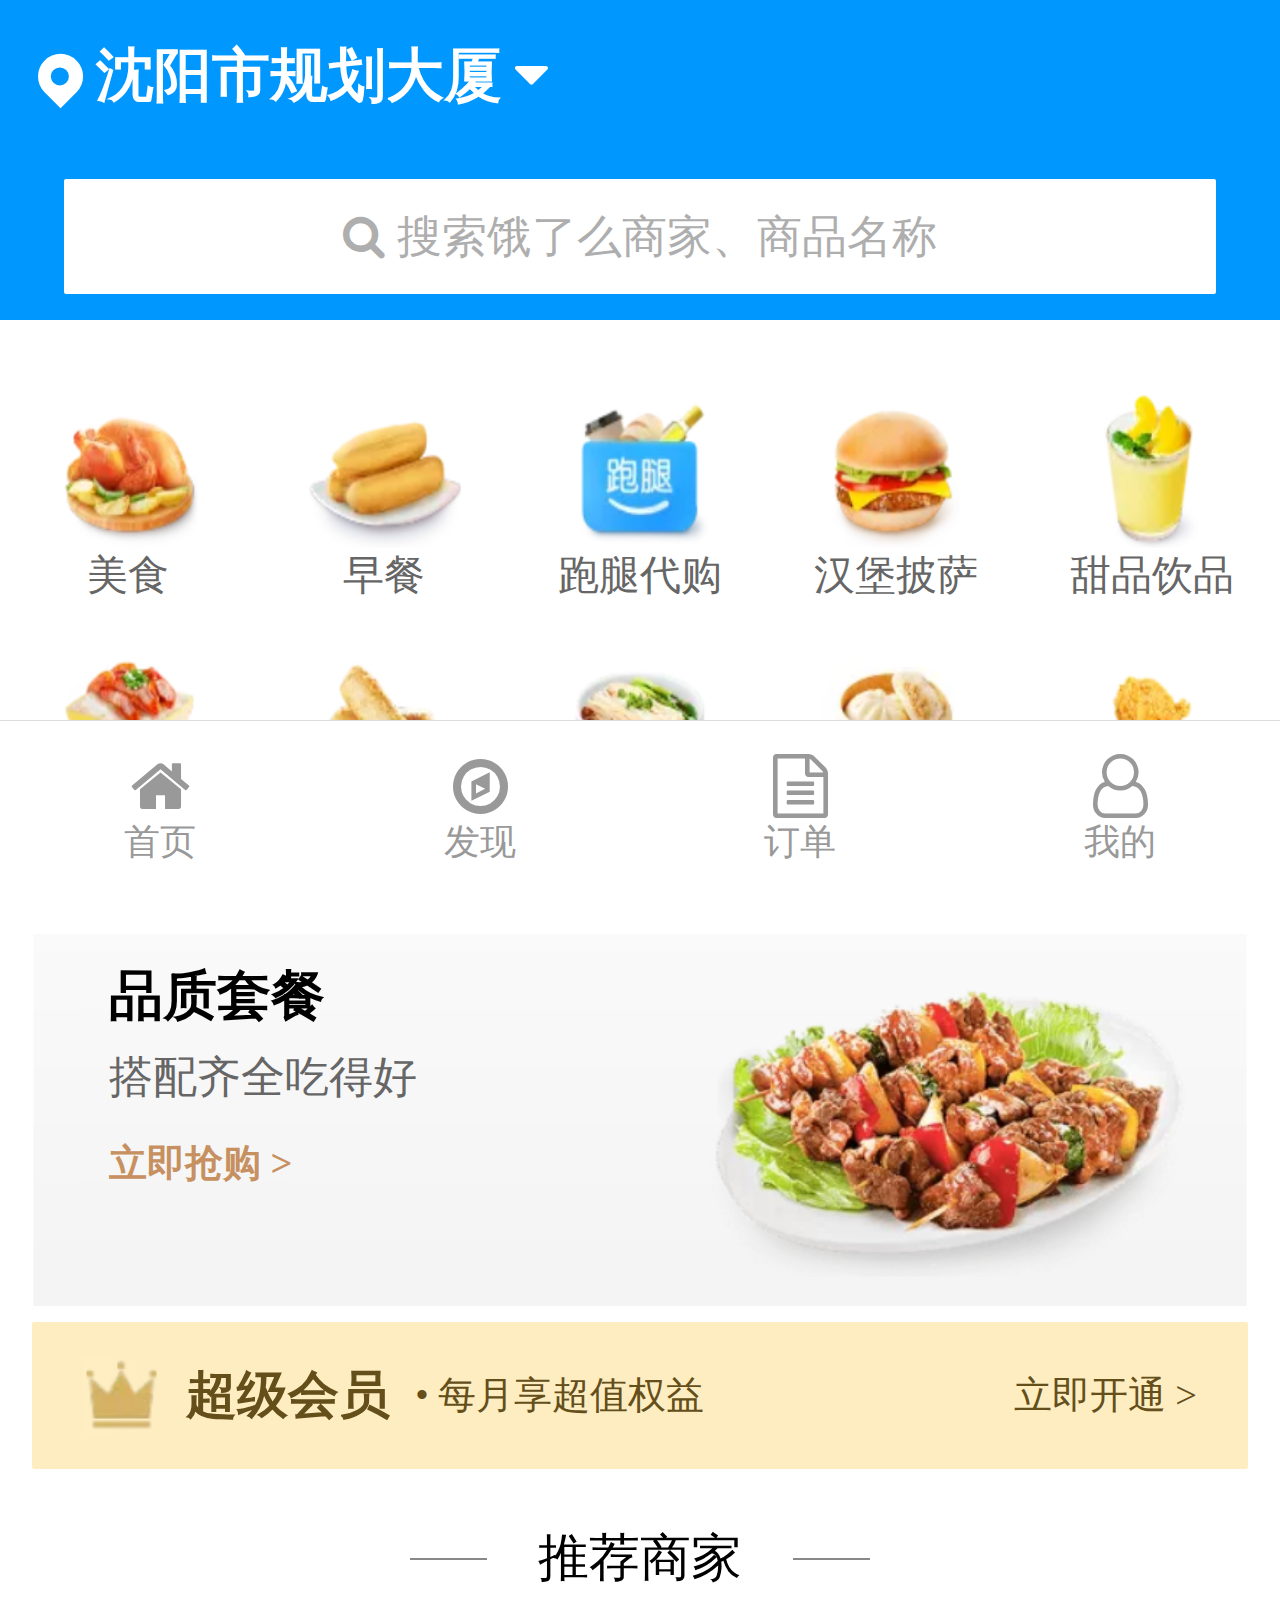
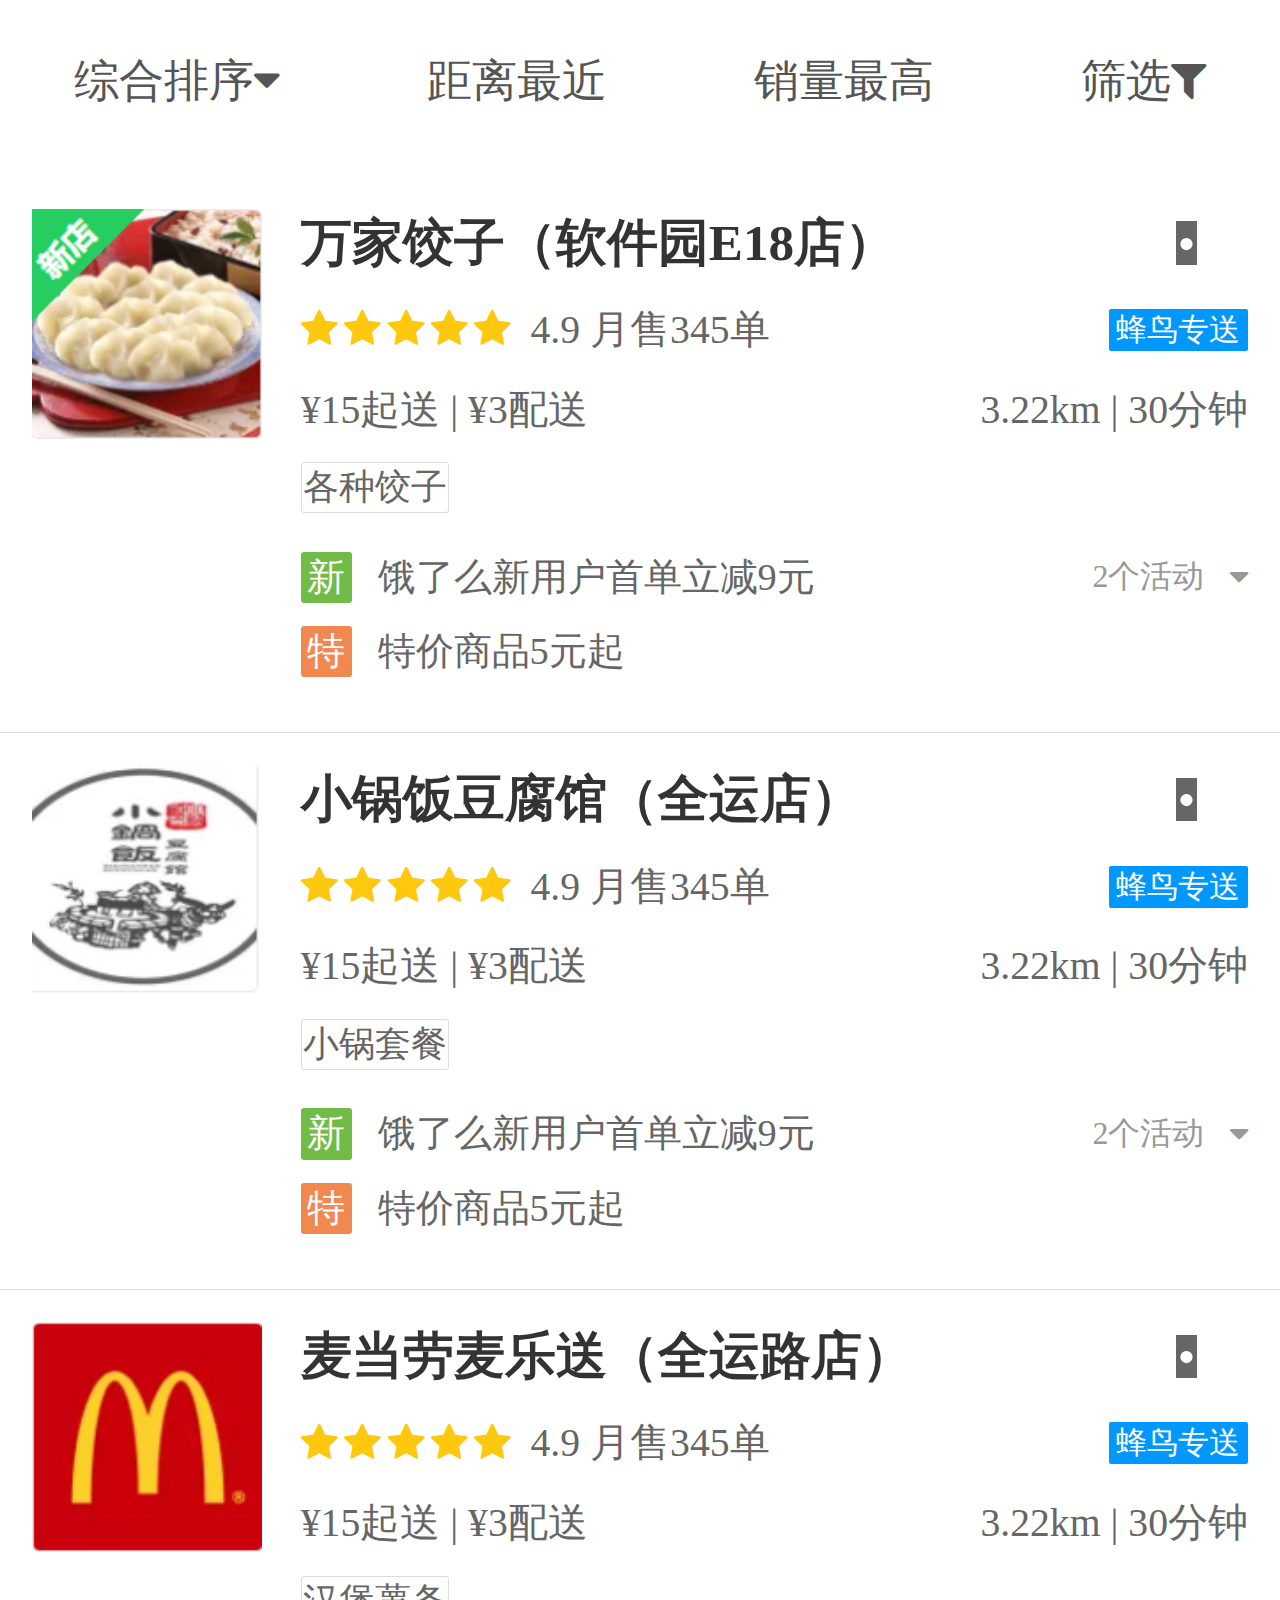
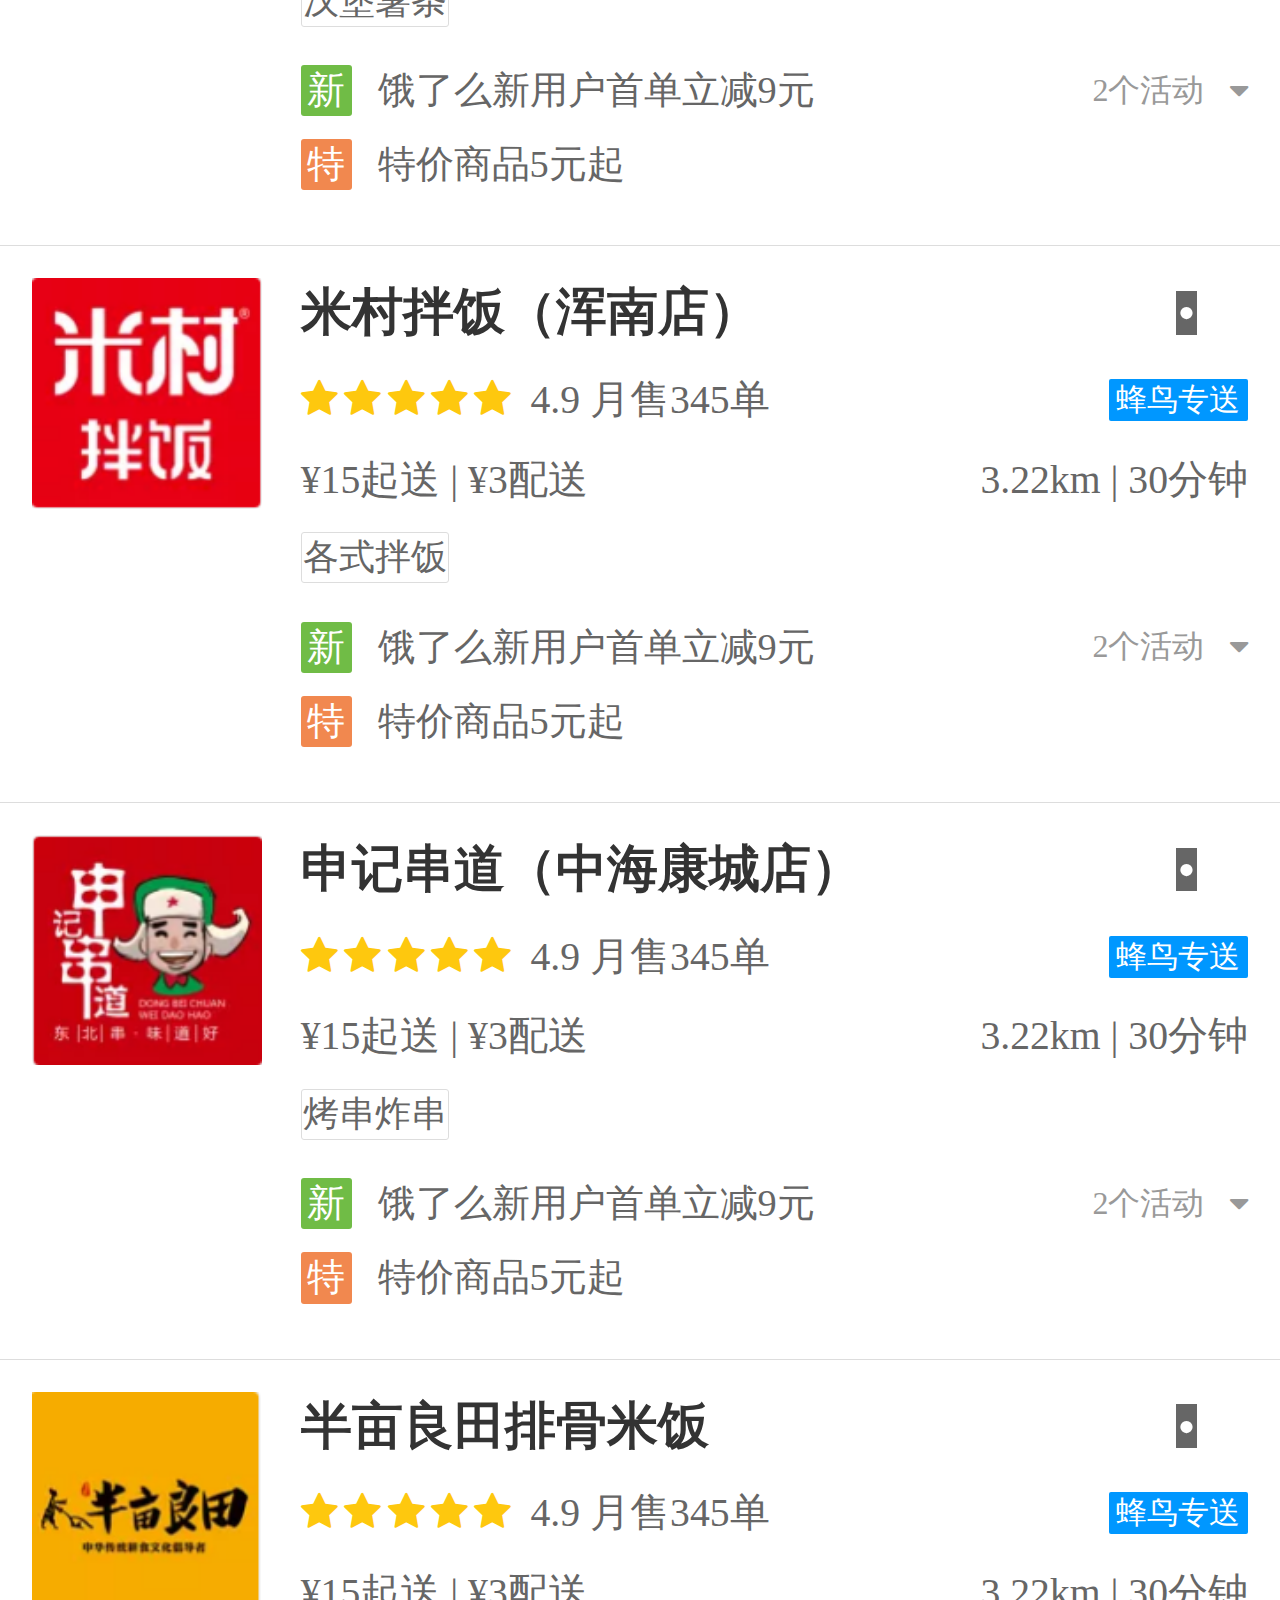
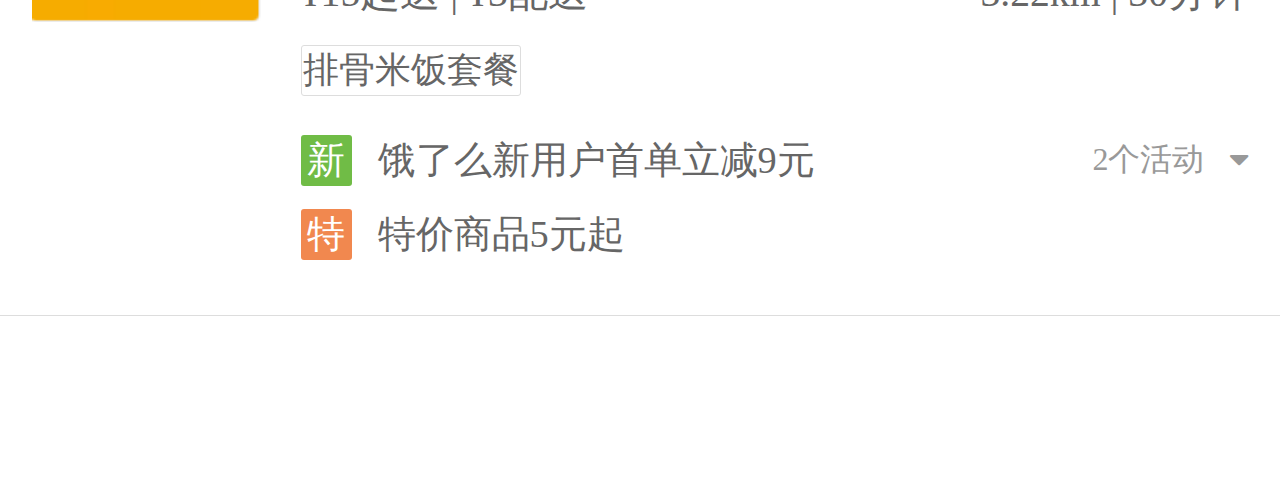
<file: source code/index.html>
<!DOCTYPE html>
<html>
	<head>
		<meta charset="utf-8" />
		<meta name="viewport" content="width=device-width,initial-scale=1">
		<link href="framework/font-awesome/css/font-awesome.min.css" rel="stylesheet">
		<link href="framework/reset.css" rel="stylesheet">
		<link href="framework/icon.css" rel="stylesheet">
		<link href="css/index.css" rel="stylesheet">
		<script src="js/index.js"></script>
		<title>饿了么 首页</title>
	</head>
	<body>
		<!-- 总容器 -->
		<div class="wrapper">

			<!-- header部分 -->
			<header>
				<div class="icon-location-box">
					<div class="icon-location"></div>
				</div>
				<div class="location-text">沈阳市规划大厦<i class="fa fa-caret-down"></i></div>
			</header>

			<!-- search部分 -->
			<div class="search">
				<div class="search-fixed-top" id="fixedBox">
					<div class="search-box">
						<i class="fa fa-search"></i>搜索饿了么商家、商品名称
					</div>
				</div>
			</div>

			<!-- 点餐分类部分 -->
			<ul class="foodtype">
				<li onclick="location.href='businessList.html'">
					<img src="img/dcfl01.png">
					<p>美食</p>
				</li>
				<li onclick="location.href='businessList.html'">
					<img src="img/dcfl02.png">
					<p>早餐</p>
				</li>
				<li onclick="location.href='businessList.html'">
					<img src="img/dcfl03.png">
					<p>跑腿代购</p>
				</li>
				<li onclick="location.href='businessList.html'">
					<img src="img/dcfl04.png">
					<p>汉堡披萨</p>
				</li>
				<li onclick="location.href='businessList.html'">
					<img src="img/dcfl05.png">
					<p>甜品饮品</p>
				</li>
				<li onclick="location.href='businessList.html'">
					<img src="img/dcfl06.png">
					<p>速食简餐</p>
				</li>
				<li onclick="location.href='businessList.html'">
					<img src="img/dcfl07.png">
					<p>地方小吃</p>
				</li>
				<li onclick="location.href='businessList.html'">
					<img src="img/dcfl08.png">
					<p>米粉面馆</p>
				</li>
				<li onclick="location.href='businessList.html'">
					<img src="img/dcfl09.png">
					<p>包子粥铺</p>
				</li>
				<li onclick="location.href='businessList.html'">
					<img src="img/dcfl10.png">
					<p>炸鸡炸串</p>
				</li>
			</ul>

			<!-- 横幅广告部分 -->
			<div class="banner">
				<h3>品质套餐</h3>
				<p>搭配齐全吃得好</p>
				<a>立即抢购 &gt;</a>
			</div>

			<!-- 超级会员部分 -->
			<div class="supermember">
				<div class="left">
					<img src="img/super_member.png">
					<h3>超级会员</h3>
					<p>&#8226; 每月享超值权益</p>
				</div>
				<div class="right">
					立即开通 &gt;
				</div>
			</div>

			<!-- 推荐商家部分 -->
			<div class="recommend">
				<div class="recommend-line"></div>
				<p>推荐商家</p>
				<div class="recommend-line"></div>
			</div>

			<!-- 推荐方式部分 -->
			<ul class="recommendtype">
				<li>综合排序<i class="fa fa-caret-down"></i></li>
				<li>距离最近</li>
				<li>销量最高</li>
				<li>筛选<i class="fa fa-filter"></i></li>
			</ul>

			<!-- 推荐商家列表部分 -->
			<ul class="business">
				<!-- 商家1：万家饺子 -->
				<li>
					<img src="img/sj01.png">
					<div class="business-info">
						<div class="business-info-h">
							<h3>万家饺子（软件园E18店）</h3>
							<div class="business-info-like">&#8226;</div>
						</div>
						<div class="business-info-star">
							<div class="business-info-star-left">
								<i class="fa fa-star"></i>
								<i class="fa fa-star"></i>
								<i class="fa fa-star"></i>
								<i class="fa fa-star"></i>
								<i class="fa fa-star"></i>
								<p>4.9 月售345单</p>
							</div>
							<div class="business-info-star-right">
								蜂鸟专送
							</div>
						</div>
						<div class="business-info-delivery">
							<p>&#165;15起送 | &#165;3配送</p>
							<p>3.22km | 30分钟</p>
						</div>
						<div class="business-info-explain">
							<div>各种饺子</div>
						</div>
						<div class="business-info-promotion">
							<div class="business-info-promotion-left">
								<div class="business-info-promotion-left-incon">新</div>
								<p>饿了么新用户首单立减9元</p>
							</div>
							<div class="business-info-promotion-right">
								<p>2个活动</p>
								<i class="fa fa-caret-down"></i>
							</div>
						</div>
						<div class="business-info-promotion">
							<div class="business-info-promotion-left">
								<div class="business-info-promotion-left-incon" style="background-color: #f1884f">特
								</div>
								<p>特价商品5元起</p>
							</div>
						</div>
					</div>
				</li>

				<!-- 商家2：小锅饭豆腐馆 -->
				<li>
					<img src="img/sj02.png">
					<div class="business-info">
						<div class="business-info-h">
							<h3>小锅饭豆腐馆（全运店）</h3>
							<div class="business-info-like">&#8226;</div>
						</div>
						<div class="business-info-star">
							<div class="business-info-star-left">
								<i class="fa fa-star"></i>
								<i class="fa fa-star"></i>
								<i class="fa fa-star"></i>
								<i class="fa fa-star"></i>
								<i class="fa fa-star"></i>
								<p>4.9 月售345单</p>
							</div>
							<div class="business-info-star-right">
								蜂鸟专送
							</div>
						</div>
						<div class="business-info-delivery">
							<p>&#165;15起送 | &#165;3配送</p>
							<p>3.22km | 30分钟</p>
						</div>
						<div class="business-info-explain">
							<div>小锅套餐</div>
						</div>
						<div class="business-info-promotion">
							<div class="business-info-promotion-left">
								<div class="business-info-promotion-left-incon">新</div>
								<p>饿了么新用户首单立减9元</p>
							</div>
							<div class="business-info-promotion-right">
								<p>2个活动</p>
								<i class="fa fa-caret-down"></i>
							</div>
						</div>
						<div class="business-info-promotion">
							<div class="business-info-promotion-left">
								<div class="business-info-promotion-left-incon" style="background-color: #f1884f">特
								</div>
								<p>特价商品5元起</p>
							</div>
						</div>
					</div>
				</li>

				<!-- 商家3：麦当劳麦乐送 -->
				<li>
					<img src="img/sj03.png">
					<div class="business-info">
						<div class="business-info-h">
							<h3>麦当劳麦乐送（全运路店）</h3>
							<div class="business-info-like">&#8226;</div>
						</div>
						<div class="business-info-star">
							<div class="business-info-star-left">
								<i class="fa fa-star"></i>
								<i class="fa fa-star"></i>
								<i class="fa fa-star"></i>
								<i class="fa fa-star"></i>
								<i class="fa fa-star"></i>
								<p>4.9 月售345单</p>
							</div>
							<div class="business-info-star-right">
								蜂鸟专送
							</div>
						</div>
						<div class="business-info-delivery">
							<p>&#165;15起送 | &#165;3配送</p>
							<p>3.22km | 30分钟</p>
						</div>
						<div class="business-info-explain">
							<div>汉堡薯条</div>
						</div>
						<div class="business-info-promotion">
							<div class="business-info-promotion-left">
								<div class="business-info-promotion-left-incon">新</div>
								<p>饿了么新用户首单立减9元</p>
							</div>
							<div class="business-info-promotion-right">
								<p>2个活动</p>
								<i class="fa fa-caret-down"></i>
							</div>
						</div>
						<div class="business-info-promotion">
							<div class="business-info-promotion-left">
								<div class="business-info-promotion-left-incon" style="background-color: #f1884f">特
								</div>
								<p>特价商品5元起</p>
							</div>
						</div>
					</div>
				</li>

				<!-- 商家4：米村拌饭 -->
				<li>
					<img src="img/sj04.png">
					<div class="business-info">
						<div class="business-info-h">
							<h3> 米村拌饭（浑南店）</h3>
							<div class="business-info-like">&#8226;</div>
						</div>
						<div class="business-info-star">
							<div class="business-info-star-left">
								<i class="fa fa-star"></i>
								<i class="fa fa-star"></i>
								<i class="fa fa-star"></i>
								<i class="fa fa-star"></i>
								<i class="fa fa-star"></i>
								<p>4.9 月售345单</p>
							</div>
							<div class="business-info-star-right">
								蜂鸟专送
							</div>
						</div>
						<div class="business-info-delivery">
							<p>&#165;15起送 | &#165;3配送</p>
							<p>3.22km | 30分钟</p>
						</div>
						<div class="business-info-explain">
							<div>各式拌饭</div>
						</div>
						<div class="business-info-promotion">
							<div class="business-info-promotion-left">
								<div class="business-info-promotion-left-incon">新</div>
								<p>饿了么新用户首单立减9元</p>
							</div>
							<div class="business-info-promotion-right">
								<p>2个活动</p>
								<i class="fa fa-caret-down"></i>
							</div>
						</div>
						<div class="business-info-promotion">
							<div class="business-info-promotion-left">
								<div class="business-info-promotion-left-incon" style="background-color: #f1884f">特
								</div>
								<p>特价商品5元起</p>
							</div>
						</div>
					</div>
				</li>

				<!-- 商家5：申记串道 -->
				<li>
					<img src="img/sj05.png">
					<div class="business-info">
						<div class="business-info-h">
							<h3>申记串道（中海康城店）</h3>
							<div class="business-info-like">&#8226;</div>
						</div>
						<div class="business-info-star">
							<div class="business-info-star-left">
								<i class="fa fa-star"></i>
								<i class="fa fa-star"></i>
								<i class="fa fa-star"></i>
								<i class="fa fa-star"></i>
								<i class="fa fa-star"></i>
								<p>4.9 月售345单</p>
							</div>
							<div class="business-info-star-right">
								蜂鸟专送
							</div>
						</div>
						<div class="business-info-delivery">
							<p>&#165;15起送 | &#165;3配送</p>
							<p>3.22km | 30分钟</p>
						</div>
						<div class="business-info-explain">
							<div>烤串炸串</div>
						</div>
						<div class="business-info-promotion">
							<div class="business-info-promotion-left">
								<div class="business-info-promotion-left-incon">新</div>
								<p>饿了么新用户首单立减9元</p>
							</div>
							<div class="business-info-promotion-right">
								<p>2个活动</p>
								<i class="fa fa-caret-down"></i>
							</div>
						</div>
						<div class="business-info-promotion">
							<div class="business-info-promotion-left">
								<div class="business-info-promotion-left-incon" style="background-color: #f1884f">特
								</div>
								<p>特价商品5元起</p>
							</div>
						</div>
					</div>
				</li>

				<!-- 商家6：半亩良田排骨米饭 -->
				<li>
					<img src="img/sj06.png">
					<div class="business-info">
						<div class="business-info-h">
							<h3>半亩良田排骨米饭</h3>
							<div class="business-info-like">&#8226;</div>
						</div>
						<div class="business-info-star">
							<div class="business-info-star-left">
								<i class="fa fa-star"></i>
								<i class="fa fa-star"></i>
								<i class="fa fa-star"></i>
								<i class="fa fa-star"></i>
								<i class="fa fa-star"></i>
								<p>4.9 月售345单</p>
							</div>
							<div class="business-info-star-right">
								蜂鸟专送
							</div>
						</div>
						<div class="business-info-delivery">
							<p>&#165;15起送 | &#165;3配送</p>
							<p>3.22km | 30分钟</p>
						</div>
						<div class="business-info-explain">
							<div>排骨米饭套餐</div>
						</div>
						<div class="business-info-promotion">
							<div class="business-info-promotion-left">
								<div class="business-info-promotion-left-incon">新</div>
								<p>饿了么新用户首单立减9元</p>
							</div>
							<div class="business-info-promotion-right">
								<p>2个活动</p>
								<i class="fa fa-caret-down"></i>
							</div>
						</div>
						<div class="business-info-promotion">
							<div class="business-info-promotion-left">
								<div class="business-info-promotion-left-incon" style="background-color: #f1884f">特
								</div>
								<p>特价商品5元起</p>
							</div>
						</div>
					</div>
				</li>
			</ul>

			<!-- 底部菜单部分 -->
			<ul class="footer">
				<li onclick="location.href='index.html'">
					<i class="fa fa-home"></i>
					<p>首页</p>
				</li>
				<li>
					<i class="fa fa-compass"></i>
					<p>发现</p>
				</li>
				<li onclick="location.href='orderList.html'">
					<i class="fa fa-file-text-o"></i>
					<p>订单</p>
				</li>
				<li>
					<i class="fa fa-user-o"></i>
					<p>我的</p>
				</li>
			</ul>
		</div>
	</body>
</html>
</file>
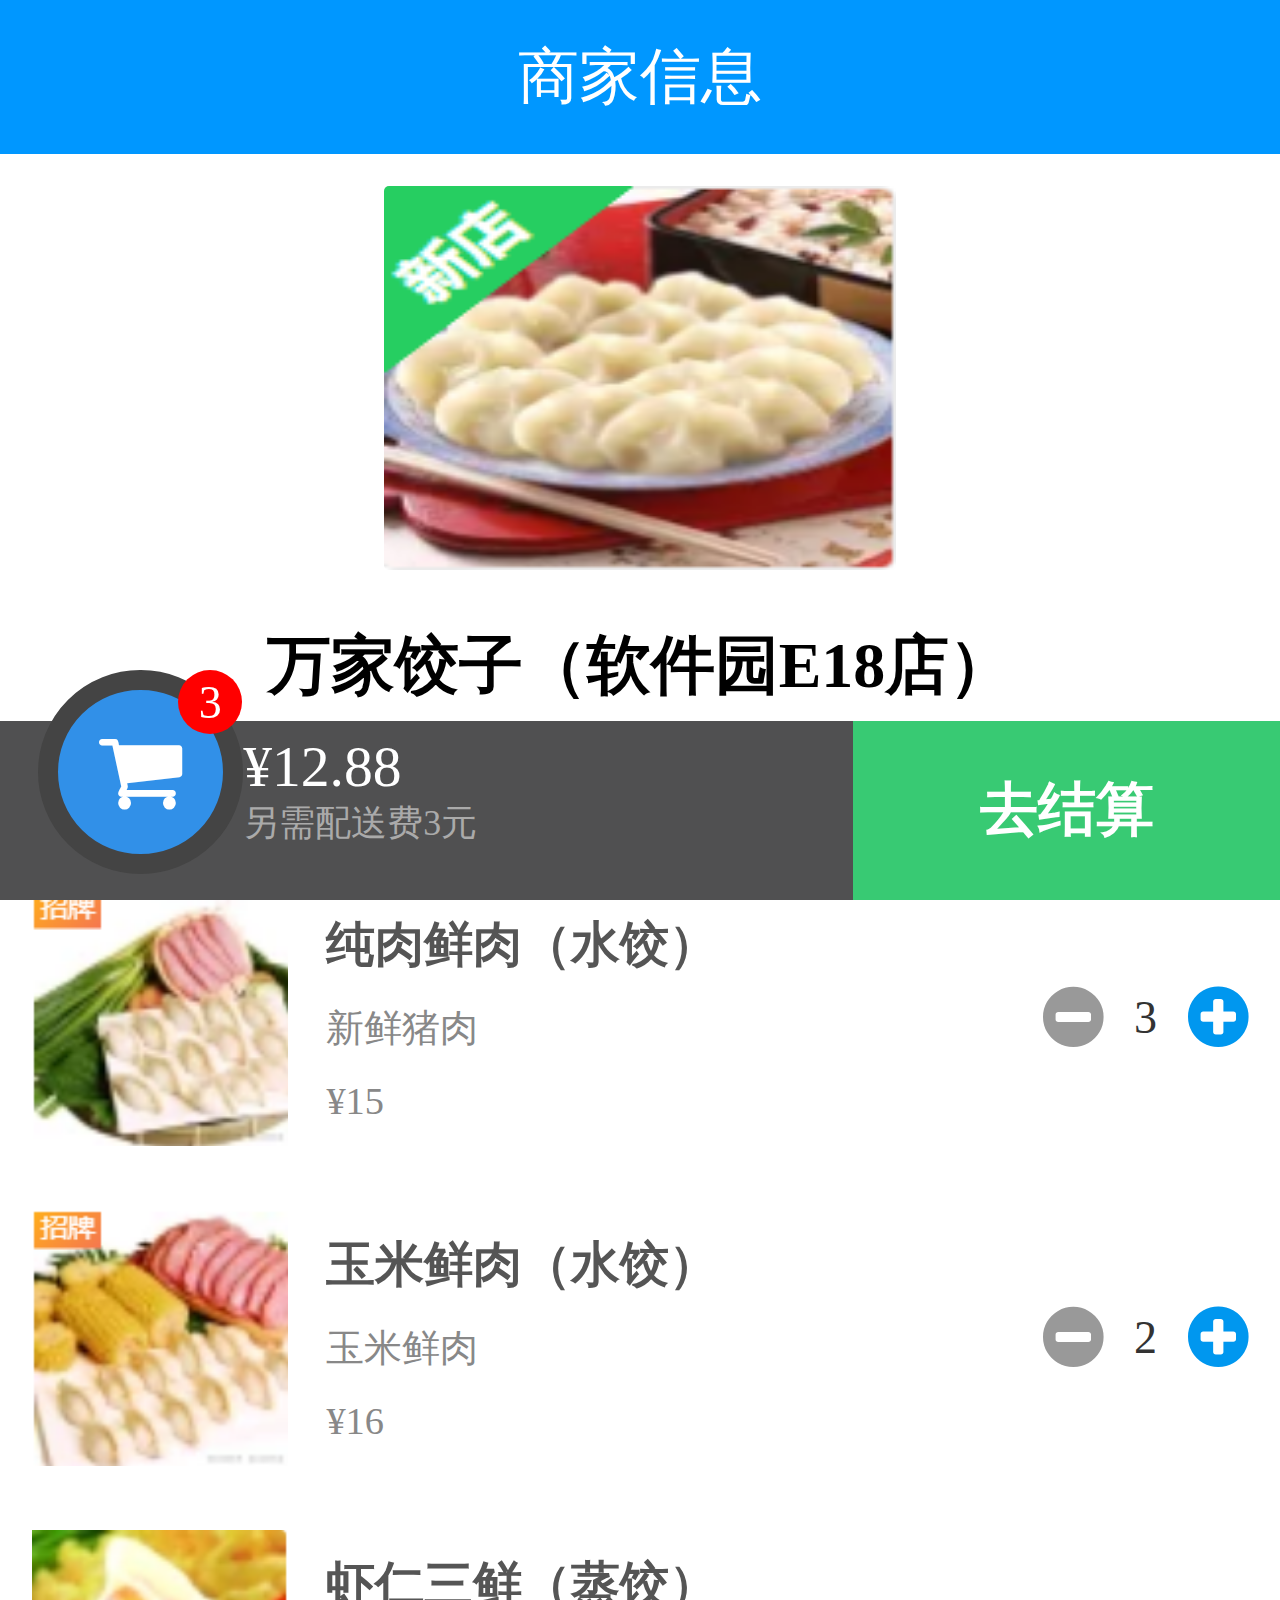
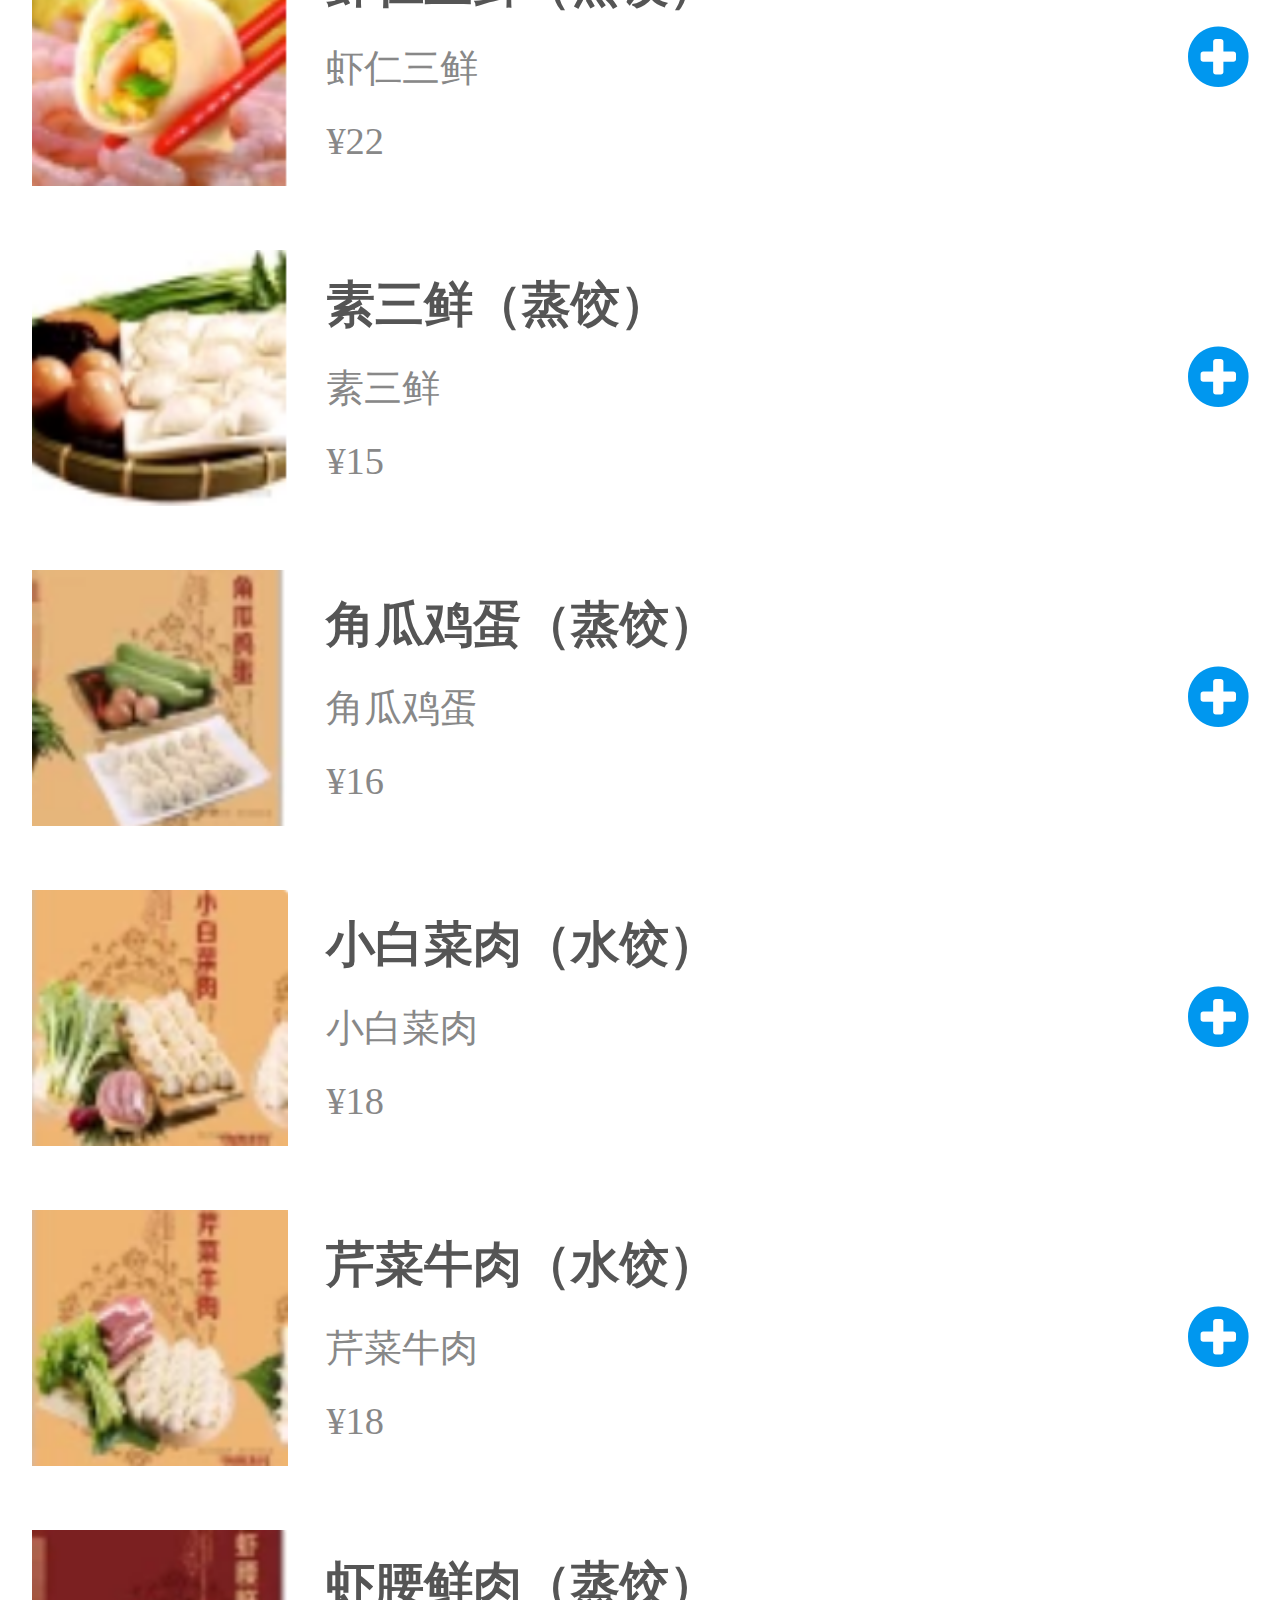
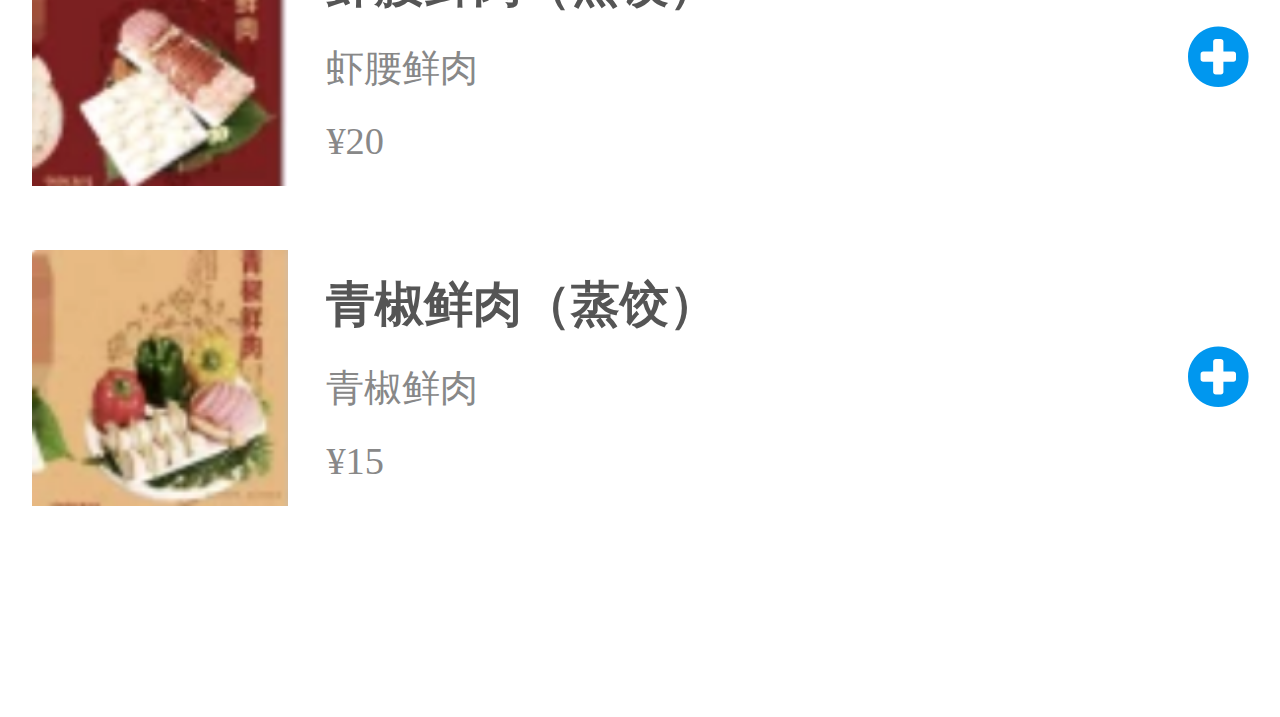
<file: source code/businessInfo.html>
<!DOCTYPE html>
<html>
	<head>
		<meta charset="utf-8">
		<meta name="viewport" content="width=device-width,initial-scale=1">
		<link href="framework/font-awesome/css/font-awesome.min.css" rel="stylesheet">
		<link href="framework/reset.css" rel="stylesheet">
		<link href="css/businessInfo.css" rel="stylesheet">
		<title>饿了么 商家信息</title>
	</head>
	<body>
		<!-- 总容器 -->
		<div class="wrapper">

			<!-- header部分 -->
			<header>
				<p>商家信息</p>
			</header>

			<!-- 商家logo部分 -->
			<div class="business-logo">
				<img src="img/sj01.png">
			</div>

			<!-- 商家信息部分 -->
			<div class="business-info">
				<h1>万家饺子（软件园E18店）</h1>
				<p>&#165;15起送 &#165;3配送</p>
				<p>各种饺子炒菜</p>
			</div>

			<!-- 食品列表部分 -->
			<ul class="food">
				<li>
					<div class="food-left">
						<img src="img/sp01.png">
						<div class="food-left-info">
							<h3>纯肉鲜肉（水饺）</h3>
							<p>新鲜猪肉</p>
							<p>&#165;15</p>
						</div>
					</div>
					<div class="food-right">
						<div>
							<i class="fa fa-minus-circle"></i>
						</div>
						<p><span>3</span></p>
						<div>
							<i class="fa fa-plus-circle"></i>
						</div>
					</div>
				</li>

				<li>
					<div class="food-left">
						<img src="img/sp02.png">
						<div class="food-left-info">
							<h3>玉米鲜肉（水饺）</h3>
							<p>玉米鲜肉</p>
							<p>&#165;16</p>
						</div>
					</div>
					<div class="food-right">
						<div>
							<i class="fa fa-minus-circle"></i>
						</div>
						<p><span>2</span></p>
						<div>
							<i class="fa fa-plus-circle"></i>
						</div>
					</div>
				</li>

				<li>
					<div class="food-left">
						<img src="img/sp03.png">
						<div class="food-left-info">
							<h3>虾仁三鲜（蒸饺）</h3>
							<p>虾仁三鲜</p>
							<p>&#165;22</p>
						</div>
					</div>
					<div class="food-right">
						<div>
						</div>
						<p></p>
						<div>
							<i class="fa fa-plus-circle"></i>
						</div>
					</div>
				</li>

				<li>
					<div class="food-left">
						<img src="img/sp04.png">
						<div class="food-left-info">
							<h3>素三鲜（蒸饺）</h3>
							<p>素三鲜</p>
							<p>&#165;15</p>
						</div>
					</div>
					<div class="food-right">
						<div>
						</div>
						<p></p>
						<div>
							<i class="fa fa-plus-circle"></i>
						</div>
					</div>
				</li>

				<li>
					<div class="food-left">
						<img src="img/sp05.png">
						<div class="food-left-info">
							<h3>角瓜鸡蛋（蒸饺）</h3>
							<p>角瓜鸡蛋</p>
							<p>&#165;16</p>
						</div>
					</div>
					<div class="food-right">
						<div>
						</div>
						<p></p>
						<div>
							<i class="fa fa-plus-circle"></i>
						</div>
					</div>
				</li>

				<li>
					<div class="food-left">
						<img src="img/sp06.png">
						<div class="food-left-info">
							<h3>小白菜肉（水饺）</h3>
							<p>小白菜肉</p>
							<p>&#165;18</p>
						</div>
					</div>
					<div class="food-right">
						<div>
						</div>
						<p></p>
						<div>
							<i class="fa fa-plus-circle"></i>
						</div>
					</div>
				</li>

				<li>
					<div class="food-left">
						<img src="img/sp07.png">
						<div class="food-left-info">
							<h3>芹菜牛肉（水饺）</h3>
							<p>芹菜牛肉</p>
							<p>&#165;18</p>
						</div>
					</div>
					<div class="food-right">
						<div>
						</div>
						<p></p>
						<div>
							<i class="fa fa-plus-circle"></i>
						</div>
					</div>
				</li>

				<li>
					<div class="food-left">
						<img src="img/sp08.png">
						<div class="food-left-info">
							<h3>虾腰鲜肉（蒸饺）</h3>
							<p>虾腰鲜肉</p>
							<p>&#165;20</p>
						</div>
					</div>
					<div class="food-right">
						<div>
						</div>
						<p></p>
						<div>
							<i class="fa fa-plus-circle"></i>
						</div>
					</div>
				</li>

				<li>
					<div class="food-left">
						<img src="img/sp09.png">
						<div class="food-left-info">
							<h3>青椒鲜肉（蒸饺）</h3>
							<p>青椒鲜肉</p>
							<p>&#165;15</p>
						</div>
					</div>
					<div class="food-right">
						<div>
						</div>
						<p></p>
						<div>
							<i class="fa fa-plus-circle"></i>
						</div>
					</div>
				</li>
			</ul>

			<!-- 购物车部分 -->
			<div class="cart">
				<div class="cart-left">
					<div class="cart-left-icon">
						<i class="fa fa-shopping-cart"></i>
						<div class="cart-left-icon-quantity">3</div>
					</div>
					<div class="cart-left-info">
						<p>&#165;12.88</p>
						<p>另需配送费3元</p>
					</div>
				</div>
				<div class="cart-right">
					<!-- 达到起送费时 -->
					<div class="cart-right-item" onclick="location.href='order.html'">去结算</div>
					<!-- 未达到起送费时 -->
					<!-- <div class="cart-right-item">&#165;15起送</div> -->
				</div>
			</div>
		</div>
	</body>
</html>
</file>
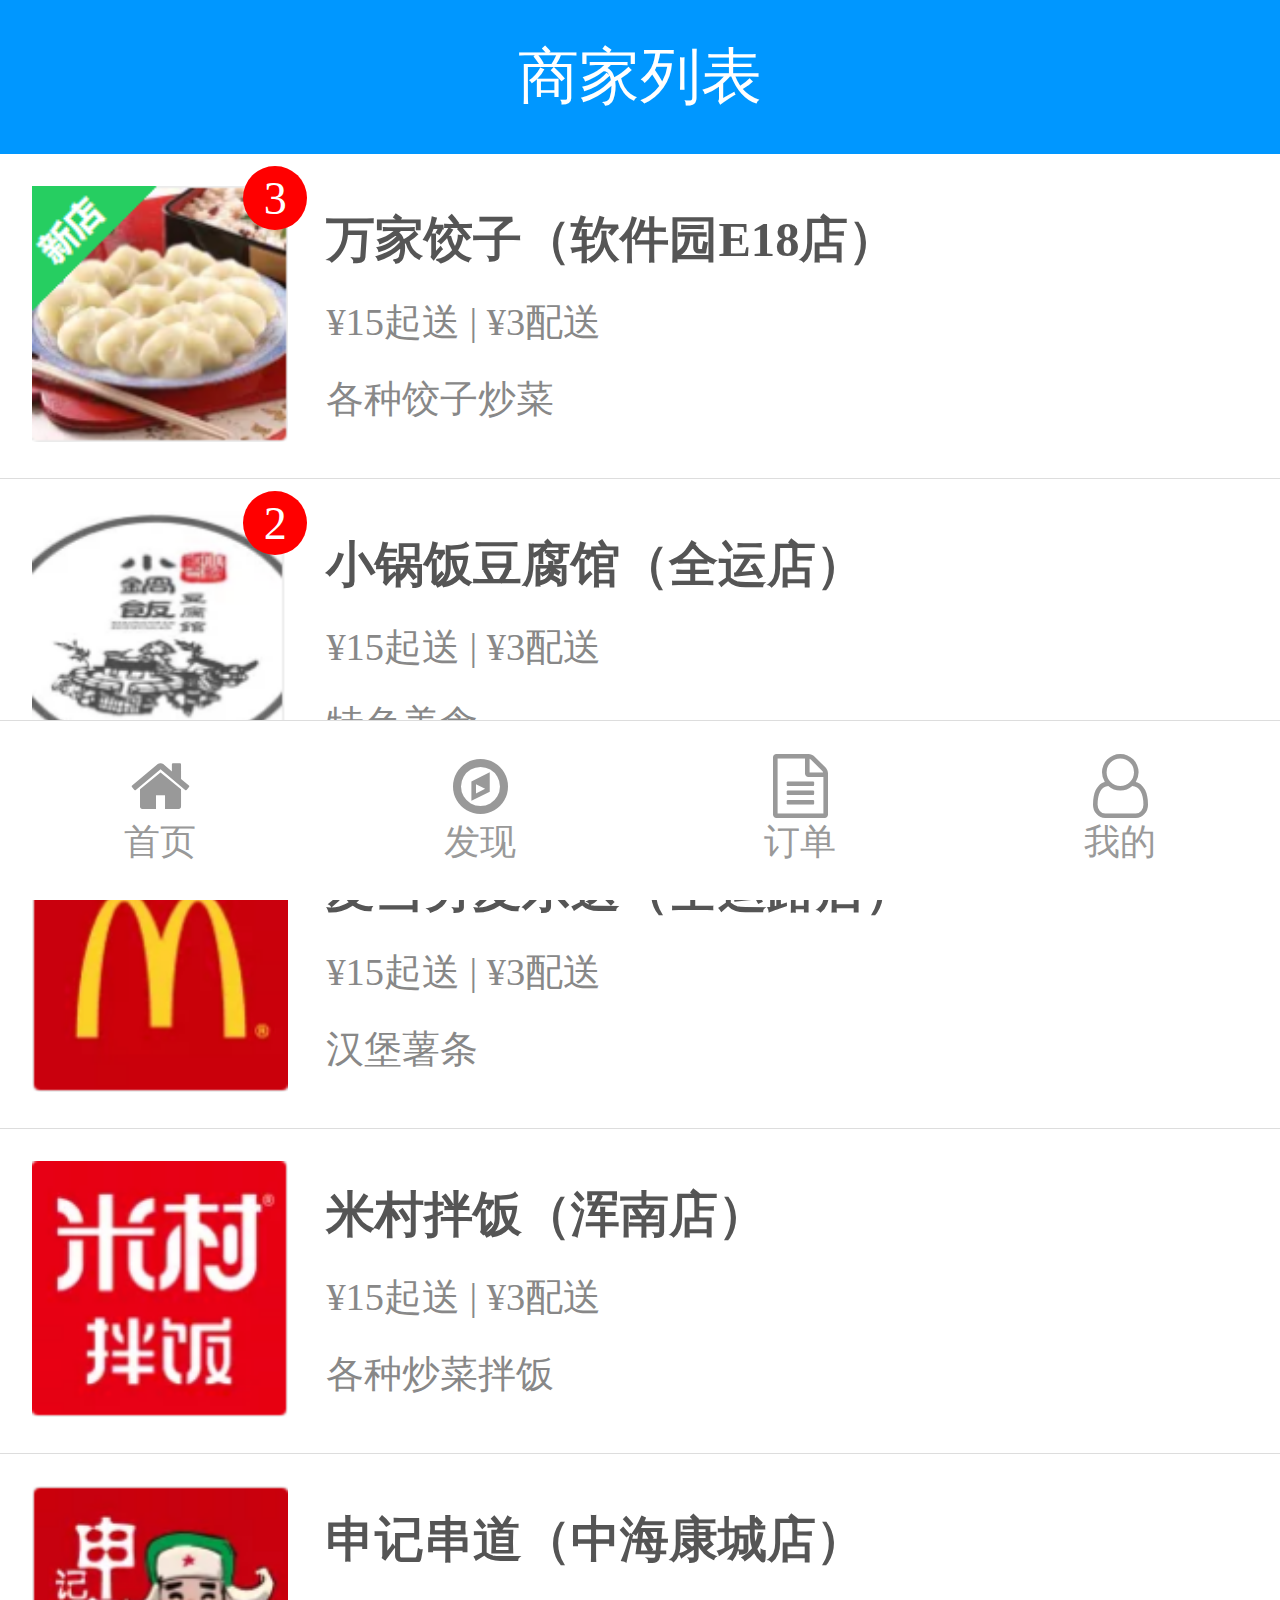
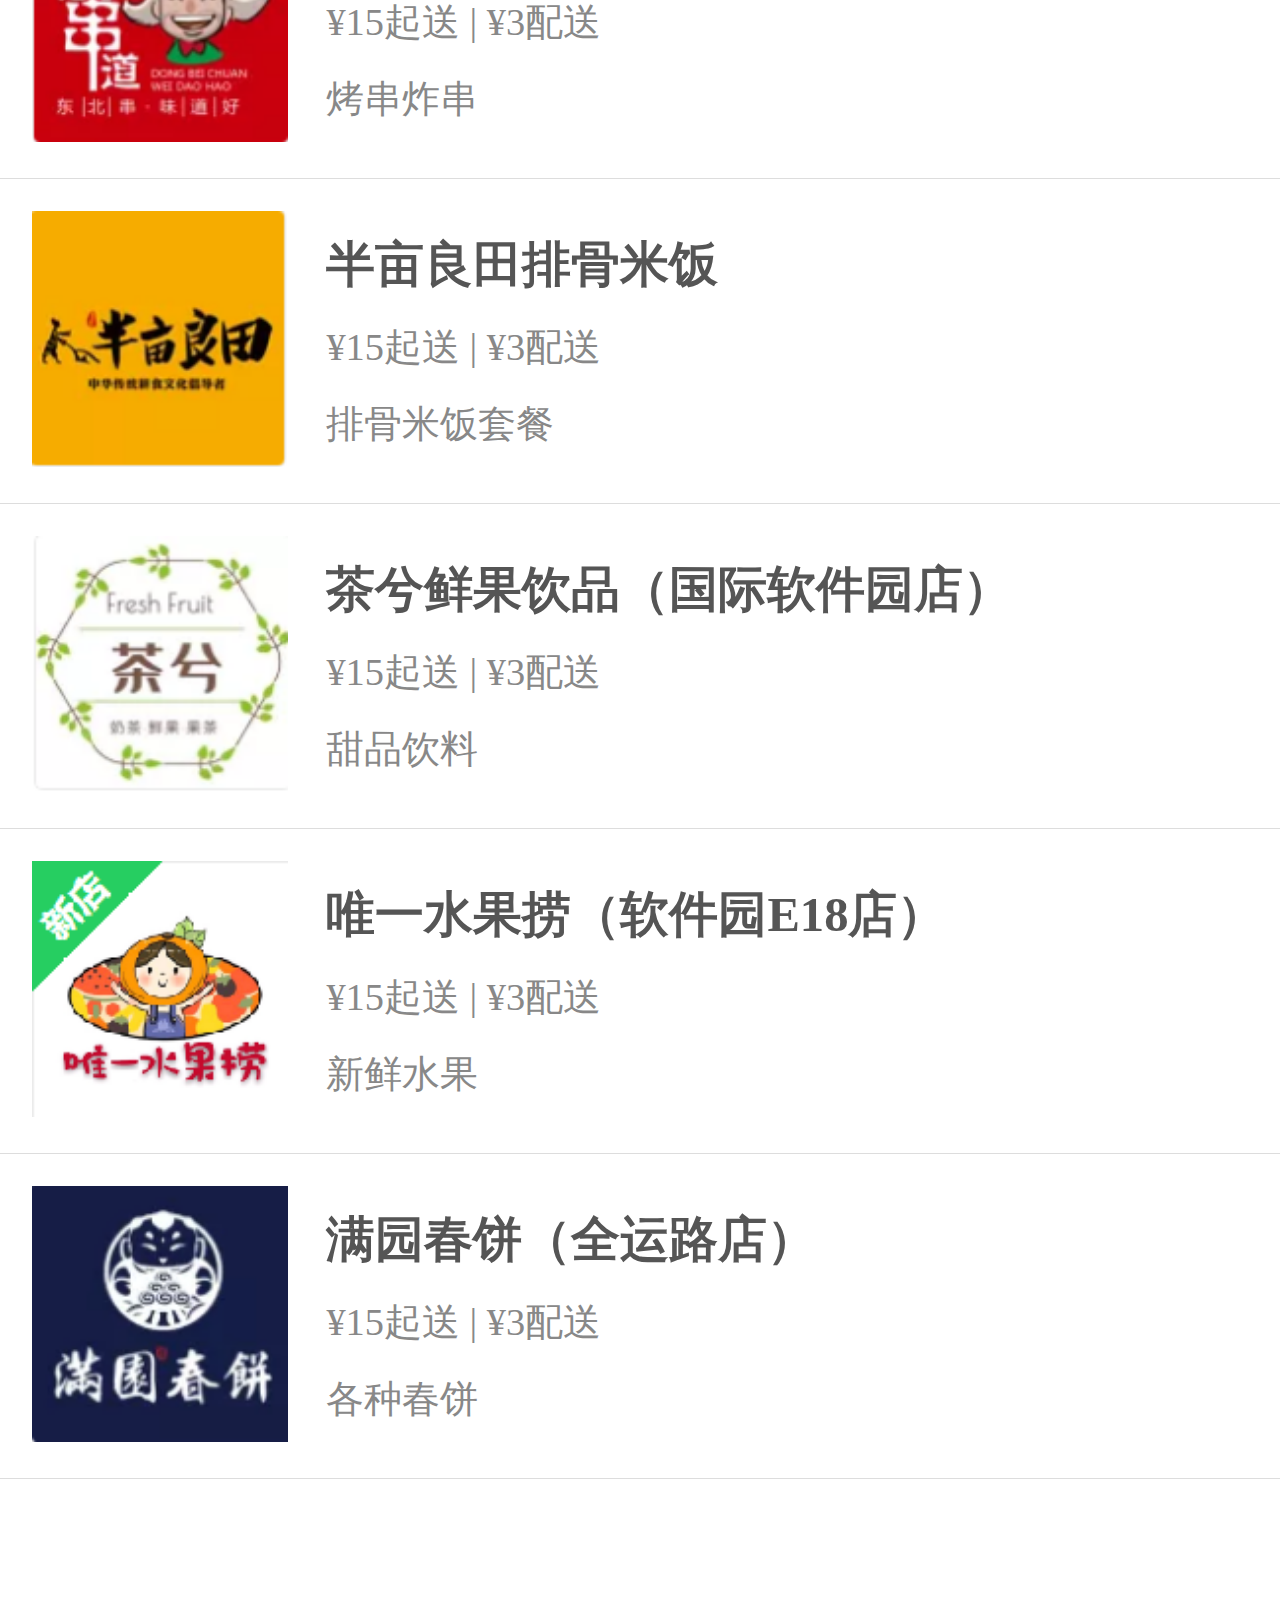
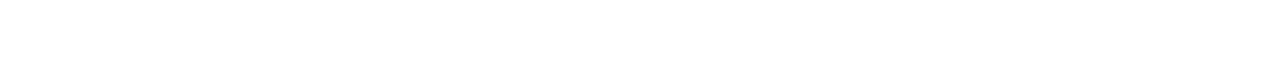
<file: source code/businessList.html>
<!DOCTYPE html>
<html>
	<head>
		<meta charset="utf-8">
		<meta name="viewport" content="width=device-width,initial-scale=1">
		<link href="framework/font-awesome/css/font-awesome.min.css" rel="stylesheet">
		<link href="framework/reset.css" rel="stylesheet">
		<link href="css/businessList.css" rel="stylesheet">
		<title>饿了么 商家列表</title>
	</head>
	<body>
		<!-- 总容器 -->
		<div class="wrapper">

			<!-- header部分 -->
			<header>
				<p>商家列表</p>
			</header>

			<!-- 商家列表部分 -->
			<ul class="business">
				<!-- 商家1：万家饺子 -->
				<li onclick="location.href='businessInfo.html'">
					<div class="business-img">
						<img src="img/sj01.png">
						<div class="business-img-quantity">3</div>
					</div>
					<div class="business-info">
						<h3>万家饺子（软件园E18店）</h3>
						<p>&#165;15起送 | &#165;3配送</p>
						<p>各种饺子炒菜</p>
					</div>
				</li>

				<!-- 商家2：小锅饭豆腐馆 -->
				<li onclick="location.href='businessInfo.html'">
					<div class="business-img">
						<img src="img/sj02.png">
						<div class="business-img-quantity">2</div>
					</div>
					<div class="business-info">
						<h3>小锅饭豆腐馆（全运店）</h3>
						<p>&#165;15起送 | &#165;3配送</p>
						<p>特色美食</p>
					</div>
				</li>

				<!-- 商家3：麦当劳麦乐送 -->
				<li onclick="location.href='businessInfo.html'">
					<div class="business-img">
						<img src="img/sj03.png">
						<div class="business-img-quantity">1</div>
					</div>
					<div class="business-info">
						<h3>麦当劳麦乐送（全运路店）</h3>
						<p>&#165;15起送 | &#165;3配送</p>
						<p>汉堡薯条</p>
					</div>
				</li>

				<!-- 商家4：米村拌饭 -->
				<li onclick="location.href='businessInfo.html'">
					<div class="business-img">
						<img src="img/sj04.png">
					</div>
					<div class="business-info">
						<h3>米村拌饭（浑南店）</h3>
						<p>&#165;15起送 | &#165;3配送</p>
						<p>各种炒菜拌饭</p>
					</div>
				</li>

				<!-- 商家5：申记串道 -->
				<li onclick="location.href='businessInfo.html'">
					<div class="business-img">
						<img src="img/sj05.png">
					</div>
					<div class="business-info">
						<h3>申记串道（中海康城店）</h3>
						<p>&#165;15起送 | &#165;3配送</p>
						<p>烤串炸串</p>
					</div>
				</li>

				<!-- 商家6：半亩良田排骨米饭 -->
				<li onclick="location.href='businessInfo.html'">
					<div class="business-img">
						<img src="img/sj06.png">
					</div>
					<div class="business-info">
						<h3>半亩良田排骨米饭</h3>
						<p>&#165;15起送 | &#165;3配送</p>
						<p>排骨米饭套餐</p>
					</div>
				</li>

				<!-- 商家7：茶兮鲜果饮品 -->
				<li onclick="location.href='businessInfo.html'">
					<div class="business-img">
						<img src="img/sj07.png">
					</div>
					<div class="business-info">
						<h3>茶兮鲜果饮品（国际软件园店）</h3>
						<p>&#165;15起送 | &#165;3配送</p>
						<p>甜品饮料</p>
					</div>
				</li>

				<!-- 商家8：唯一水果捞 -->
				<li onclick="location.href='businessInfo.html'">
					<div class="business-img">
						<img src="img/sj08.png">
					</div>
					<div class="business-info">
						<h3>唯一水果捞（软件园E18店）</h3>
						<p>&#165;15起送 | &#165;3配送</p>
						<p>新鲜水果</p>
					</div>
				</li>

				<!-- 商家9：满园春饼 -->
				<li onclick="location.href='businessInfo.html'">
					<div class="business-img">
						<img src="img/sj09.png">
					</div>
					<div class="business-info">
						<h3>满园春饼（全运路店）</h3>
						<p>&#165;15起送 | &#165;3配送</p>
						<p>各种春饼</p>
					</div>
				</li>
			</ul>

			<!-- 底部菜单部分 -->
			<ul class="footer">
				<li onclick="location.href='index.html'">
					<i class="fa fa-home"></i>
					<p>首页</p>
				</li>
				<li>
					<i class="fa fa-compass"></i>
					<p>发现</p>
				</li>
				<li onclick="location.href='orderList.html'">
					<i class="fa fa-file-text-o"></i>
					<p>订单</p>
				</li>
				<li>
					<i class="fa fa-user-o"></i>
					<p>我的</p>
				</li>
			</ul>
		</div>
	</body>
</html>
</file>
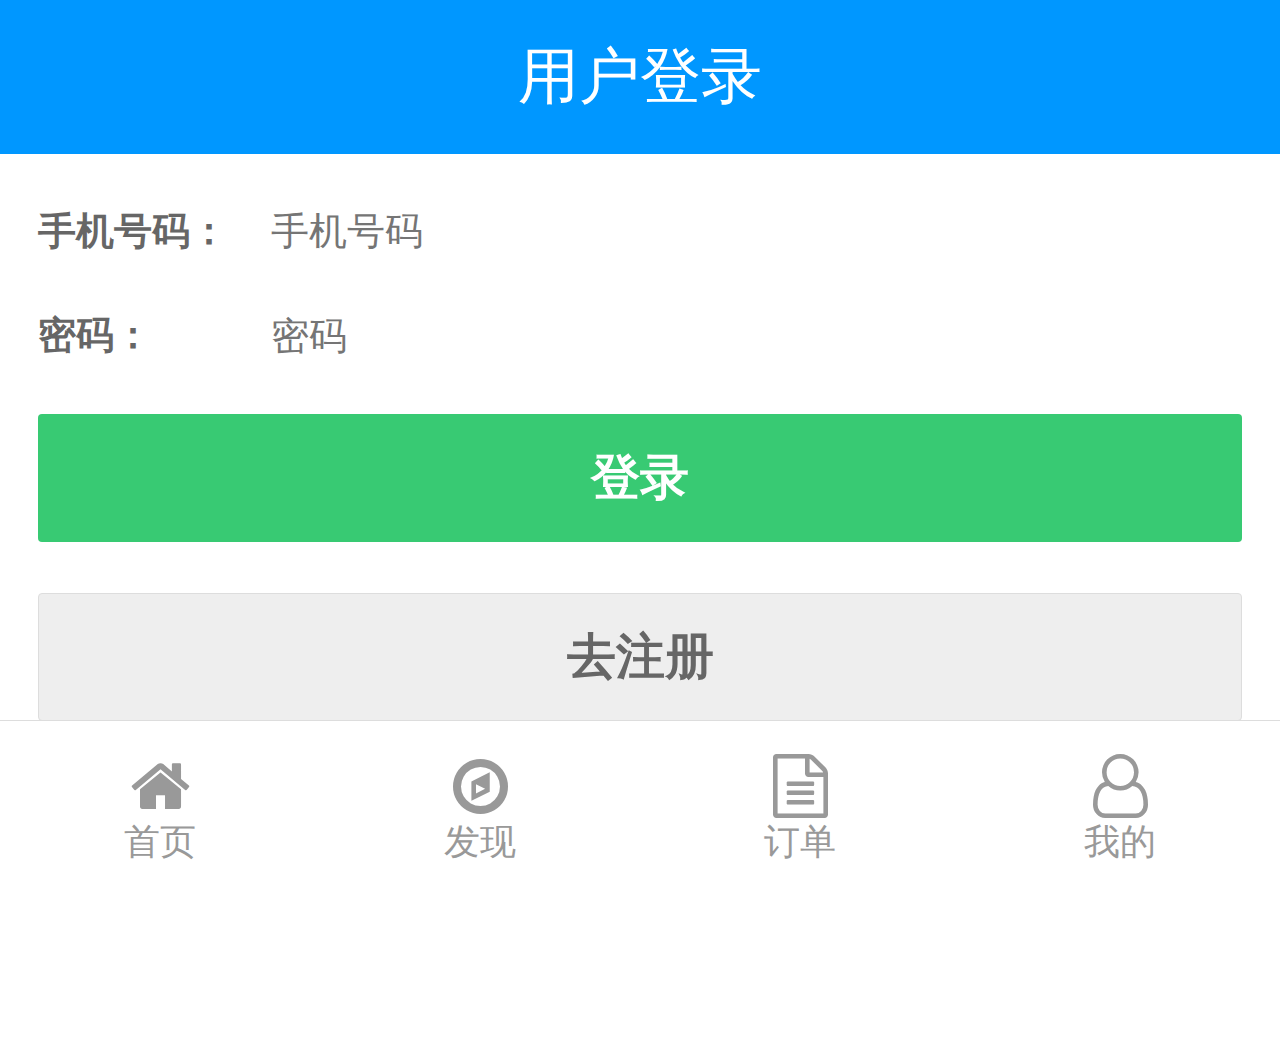
<file: source code/login.html>
<!DOCTYPE html>
<html>
	<head>
		<meta charset="utf-8">
		<meta name="viewport" content="width=device-width,initial-scale=1">
		<link href="framework/font-awesome/css/font-awesome.min.css" rel="stylesheet">
		<link href="framework/reset.css" rel="stylesheet">
		<link href="css/login.css" rel="stylesheet">
		<title>饿了么 用户登录</title>
	</head>
	<body>
		<!-- 总容器 -->
		<div class="wrapper">

			<!-- header部分 -->
			<header>
				<p>用户登录</p>
			</header>

			<!-- 登录表单部分 -->
			<ul class="form-box">
				<li>
					<div class="title">
						手机号码：
					</div>
					<div class="content">
						<input type="text" placeholder="手机号码">
					</div>
				</li>
				<li>
					<div class="title">
						密码：
					</div>
					<div class="content">
						<input type="password" placeholder="密码">
					</div>
				</li>
			</ul>

			<div class="button-login">
				<button>登录</button>
			</div>

			<div class="button-register">
				<button onclick="location.href='register.html'">去注册</button>
			</div>

			<!-- 底部菜单部分 -->
			<ul class="footer">
				<li onclick="location.href='index.html'">
					<i class="fa fa-home"></i>
					<p>首页</p>
				</li>
				<li>
					<i class="fa fa-compass"></i>
					<p>发现</p>
				</li>
				<li onclick="location.href='orderList.html'">
					<i class="fa fa-file-text-o"></i>
					<p>订单</p>
				</li>
				<li>
					<i class="fa fa-user-o"></i>
					<p>我的</p>
				</li>
			</ul>
		</div>
	</body>
</html>
</file>
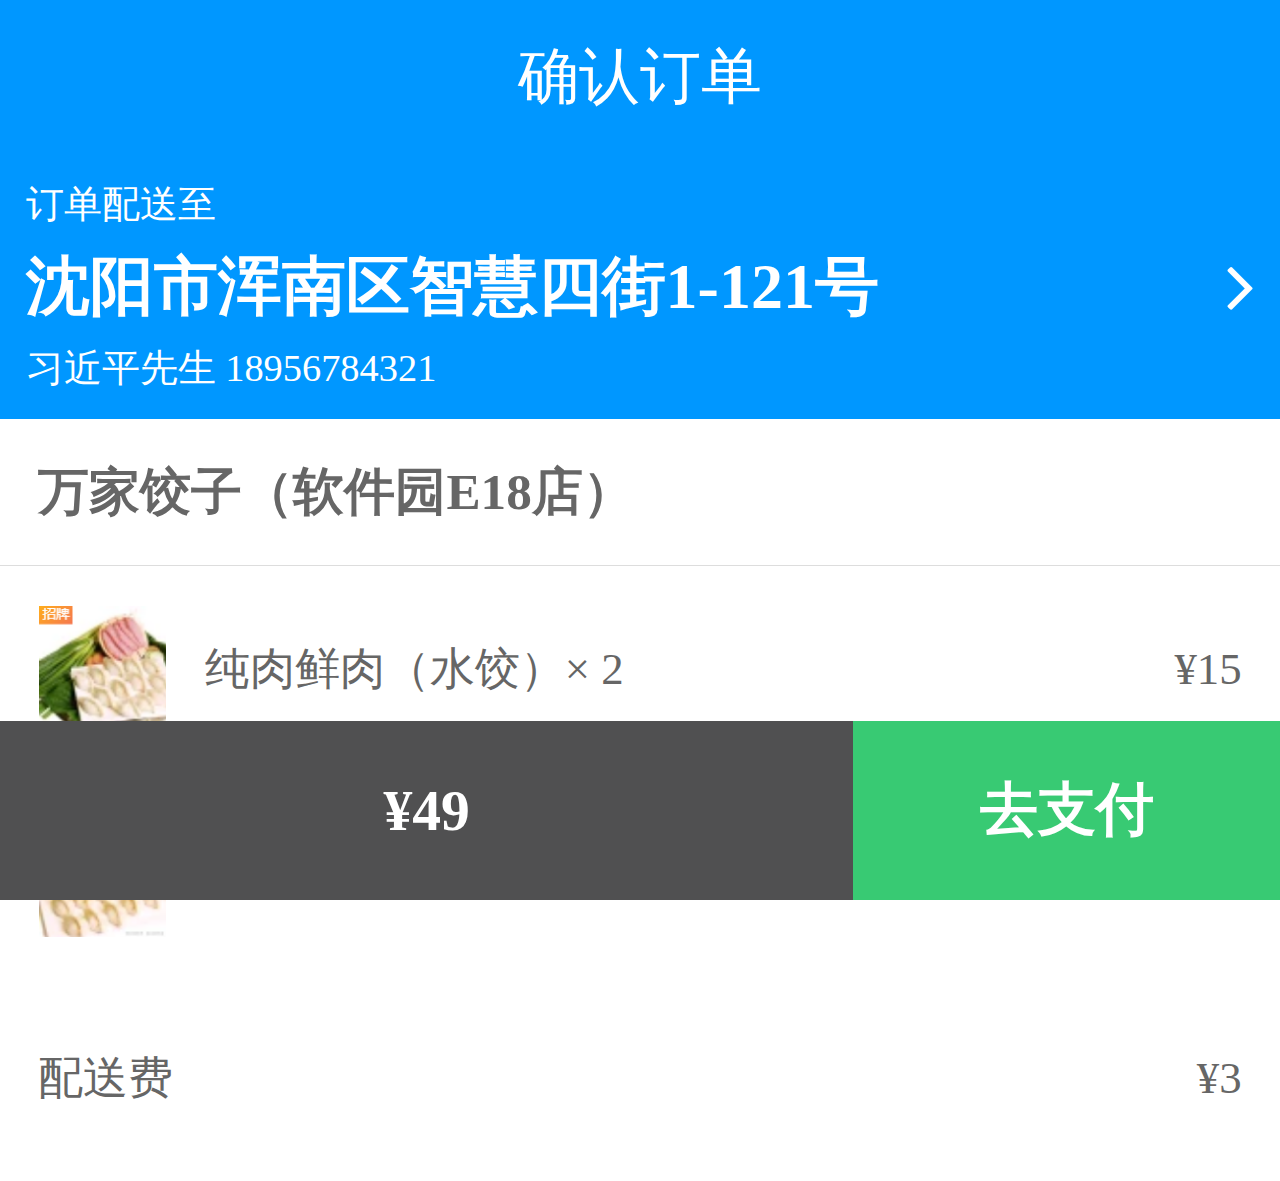
<file: source code/order.html>
<!DOCTYPE html>
<html>
	<head>
		<meta charset="utf-8">
		<meta name="viewport" content="width=device-width,initial-scale=1">
		<link href="framework/font-awesome/css/font-awesome.min.css" rel="stylesheet">
		<link href="framework/reset.css" rel="stylesheet">
		<link href="css/order.css" rel="stylesheet">
		<title>饿了么 确认订单</title>
	</head>
	<body>
		<!-- 总容器 -->
		<div class="wrapper">

			<!-- header部分 -->
			<header>
				<p>确认订单</p>
			</header>

			<!-- 订单信息部分 -->
			<div class="order-info">
				<h5>订单配送至</h5>
				<div class="order-info-address">
					<p>沈阳市浑南区智慧四街1-121号</p>
					<i class="fa fa-angle-right"></i>
				</div>
				<p>习近平先生 18956784321</p>
			</div>

			<h3>万家饺子（软件园E18店）</h3>

			<!-- 订单明细部分 -->
			<ul class="order-detailed">
				<li>
					<div class="order-detailed-left">
						<img src="img/sp01.png">
						<p>纯肉鲜肉（水饺）× 2</p>
					</div>
					<p>&#165;15</p>
				</li>
				<li>
					<div class="order-detailed-left">
						<img src="img/sp02.png">
						<p>纯肉鲜肉（水饺）× 1</p>
					</div>
					<p>&#165;16</p>
				</li>
			</ul>

			<div class="order-deliveryfee">
				<p>配送费</p>
				<p>&#165;3</p>
			</div>

			<!-- 订单合计部分 -->
			<div class="total">
				<div class="total-left">
					&#165;49
				</div>
				<div class="total-right" onclick="location.href='payment.html'">
					去支付
				</div>
			</div>
		</div>
	</body>
</html>
</file>
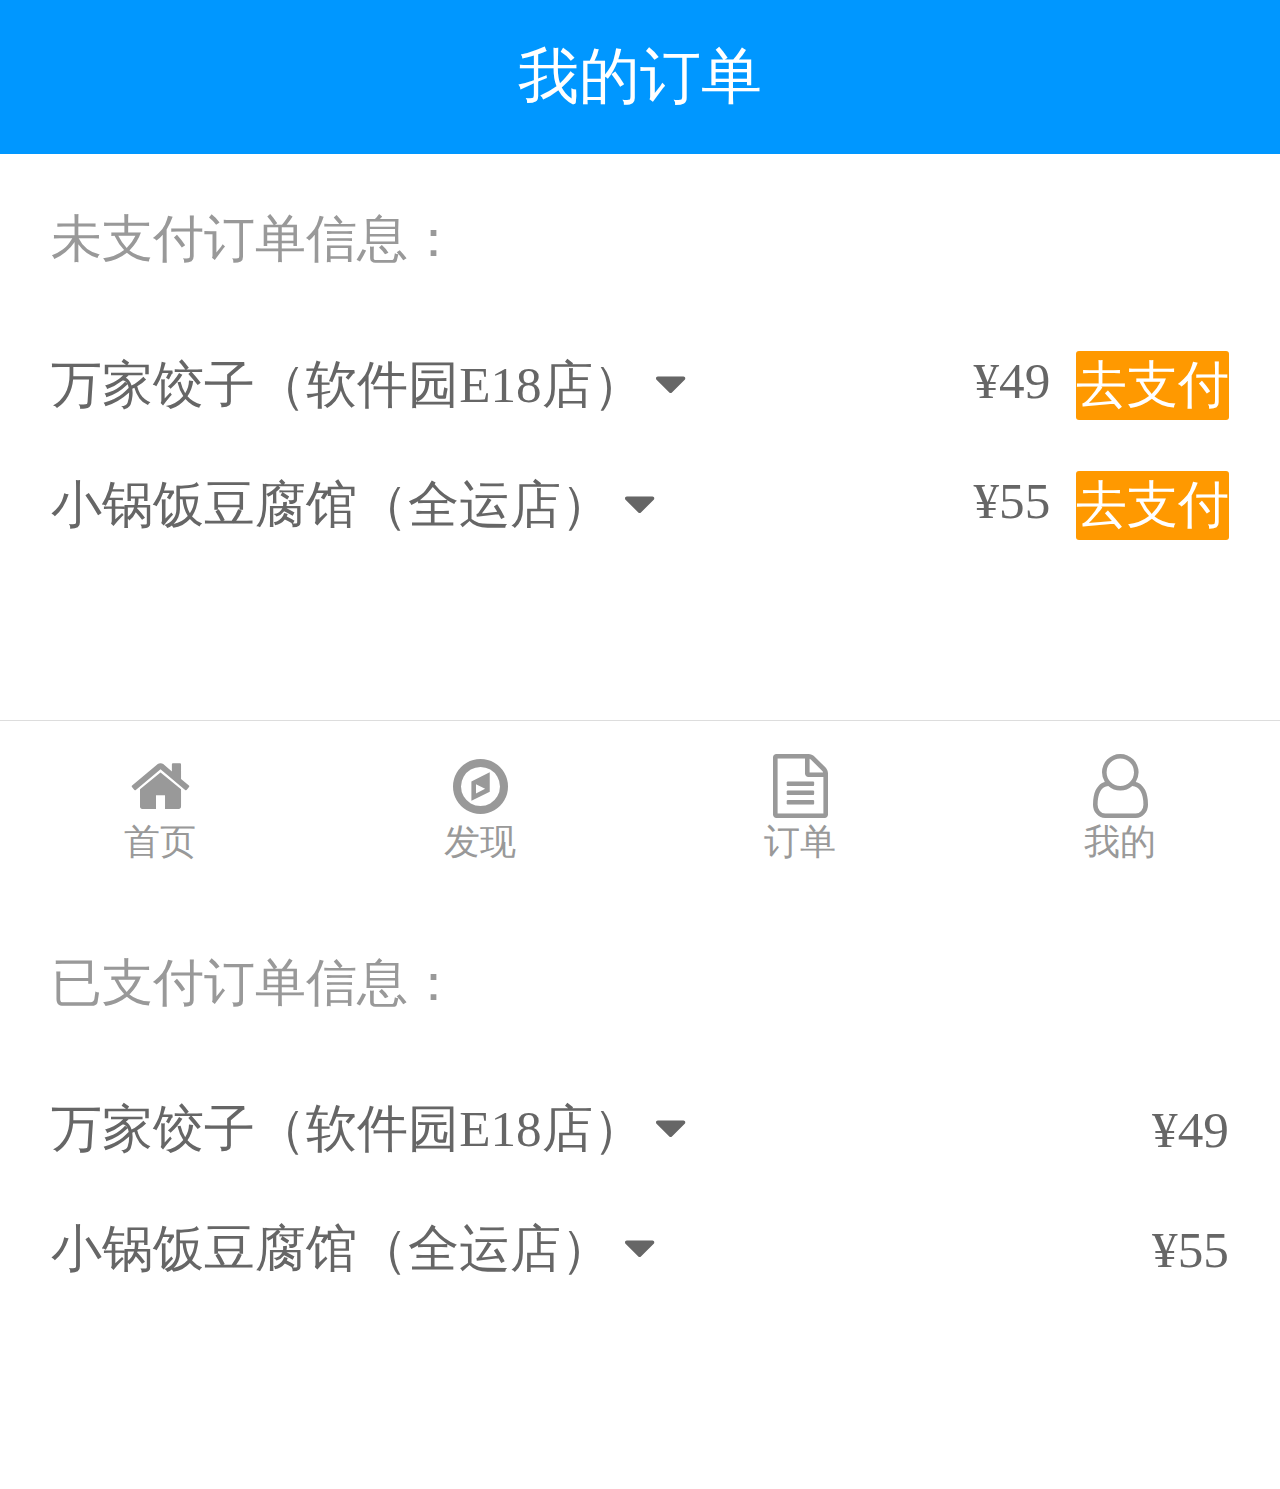
<file: source code/orderList.html>
<!DOCTYPE html>
<html>
	<head>
		<meta charset="utf-8">
		<meta name="viewport" content="width=device-width,initial-scale=1">
		<link href="framework/font-awesome/css/font-awesome.min.css" rel="stylesheet">
		<link href="framework/reset.css" rel="stylesheet">
		<link href="css/orderList.css" rel="stylesheet">
		<script src="js/orderList.js"></script>
		<title>饿了么 我的订单</title>
	</head>
	<body>
		<!-- 总容器 -->
		<div class="wrapper">

			<!-- header部分 -->
			<header>
				<p>我的订单</p>
			</header>

			<!-- 订单列表部分 -->
			<h3>未支付订单信息：</h3>

			<ul class="order">
				<li>
					<div class="order-info">
						<p>
							万家饺子（软件园E18店）
							<i class="fa fa-caret-down"></i>
						</p>
						<div class="order-info-right">
							<p>&#165;49</p>
							<div class="order-info-right-icon">去支付</div>
						</div>
					</div>
					<ul class="order-detailed">
						<li>
							<p>纯肉鲜肉（水饺） × 2</p>
							<p>&#165;15</p>
						</li>
						<li>
							<p>玉米鲜肉（水饺） × 1</p>
							<p>&#165;16</p>
						</li>
						<li>
							<p>配送费</p>
							<p>&#165;3</p>
						</li>
					</ul>
				</li>

				<li>
					<div class="order-info">
						<p>
							小锅饭豆腐馆（全运店）
							<i class="fa fa-caret-down"></i>
						</p>
						<div class="order-info-right">
							<p>&#165;55</p>
							<div class="order-info-right-icon">去支付</div>
						</div>
					</div>
					<ul class="order-detailed">
						<li>
							<p>纯肉鲜肉（水饺） × 2</p>
							<p>&#165;15</p>
						</li>
						<li>
							<p>玉米鲜肉（水饺） × 1</p>
							<p>&#165;16</p>
						</li>
						<li>
							<p>配送费</p>
							<p>&#165;3</p>
						</li>
					</ul>
				</li>
			</ul>

			<h3>已支付订单信息：</h3>

			<ul class="order">
				<li>
					<div class="order-info">
						<p>
							万家饺子（软件园E18店）
							<i class="fa fa-caret-down"></i>
						</p>
						<div class="order-info-right">
							<p>&#165;49</p>
						</div>
					</div>
					<ul class="order-detailed">
						<li>
							<p>纯肉鲜肉（水饺） × 2</p>
							<p>&#165;15</p>
						</li>
						<li>
							<p>玉米鲜肉（水饺） × 1</p>
							<p>&#165;16</p>
						</li>
						<li>
							<p>配送费</p>
							<p>&#165;3</p>
						</li>
					</ul>
				</li>

				<li>
					<div class="order-info">
						<p>
							小锅饭豆腐馆（全运店）
							<i class="fa fa-caret-down"></i>
						</p>
						<div class="order-info-right">
							<p>&#165;55</p>
						</div>
					</div>
					<ul class="order-detailed">
						<li>
							<p>纯肉鲜肉（水饺） × 2</p>
							<p>&#165;15</p>
						</li>
						<li>
							<p>玉米鲜肉（水饺） × 1</p>
							<p>&#165;16</p>
						</li>
						<li>
							<p>配送费</p>
							<p>&#165;3</p>
						</li>
					</ul>
				</li>
			</ul>

			<!-- 底部菜单部分 -->
			<ul class="footer">
				<li onclick="location.href='index.html'">
					<i class="fa fa-home"></i>
					<p>首页</p>
				</li>
				<li>
					<i class="fa fa-compass"></i>
					<p>发现</p>
				</li>
				<li onclick="location.href='orderList.html'">
					<i class="fa fa-file-text-o"></i>
					<p>订单</p>
				</li>
				<li>
					<i class="fa fa-user-o"></i>
					<p>我的</p>
				</li>
			</ul>
		</div>
	</body>
</html>
</file>
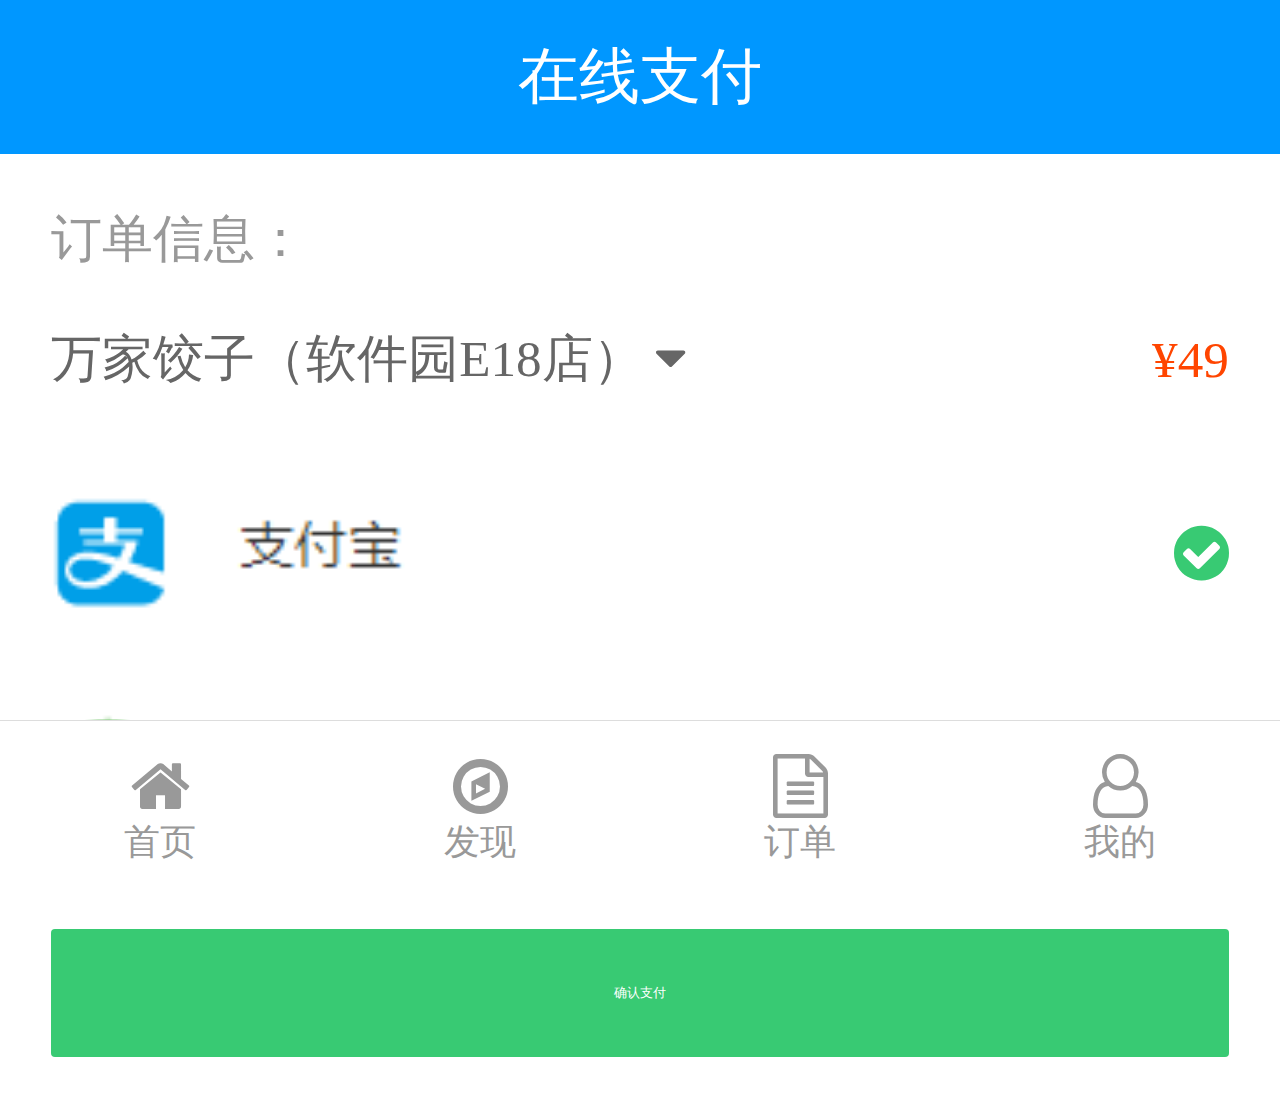
<file: source code/payment.html>
<!DOCTYPE html>
<html>
	<head>
		<meta charset="utf-8">
		<meta name="viewport" content="width=device-width,initial-scale=1">
		<link href="framework/font-awesome/css/font-awesome.min.css" rel="stylesheet">
		<link href="framework/reset.css" rel="stylesheet">
		<link href="css/payment.css" rel="stylesheet">
		<script src="js/payment.js"></script>
		<title>饿了么 在线支付</title>
	</head>
	<body>
		<!-- 总容器 -->
		<div class="wrapper">

			<!-- header部分 -->
			<header>
				<p>在线支付</p>
			</header>

			<!-- 订单信息部分 -->
			<h3>订单信息：</h3>

			<div class="order-info">
				<p>
					万家饺子（软件园E18店）
					<i class="fa fa-caret-down" id="showButton"></i>
					<!-- 课程视频中的id名称为showBtn -->
				</p>
				<p>&#165;49</p>
			</div>

			<!-- 订单明细部分 -->
			<ul class="order-detailed" id="detailedBox">
				<li>
					<p>纯肉鲜肉（水饺） × 2</p>
					<p>&#165;15</p>
				</li>
				<li>
					<p>玉米鲜肉（水饺） × 1</p>
					<p>&#165;16</p>
				</li>
				<li>
					<p>配送费</p>
					<p>&#165;3</p>
				</li>
			</ul>

			<!-- 支付方式部分 -->
			<ul class="payment-type">
				<li>
					<img src="img/alipay.png">
					<i class="fa fa-check-circle"></i>
				</li>
				<li>
					<img src="img/wechat.png">
				</li>
			</ul>

			<div class="payment-button">
				<button>确认支付</button>
			</div>

			<!-- 底部菜单部分 -->
			<ul class="footer">
				<li onclick="location.href='index.html'">
					<i class="fa fa-home"></i>
					<p>首页</p>
				</li>
				<li>
					<i class="fa fa-compass"></i>
					<p>发现</p>
				</li>
				<li onclick="location.href='orderList.html'">
					<i class="fa fa-file-text-o"></i>
					<p>订单</p>
				</li>
				<li>
					<i class="fa fa-user-o"></i>
					<p>我的</p>
				</li>
			</ul>
		</div>
	</body>
</html>
</file>
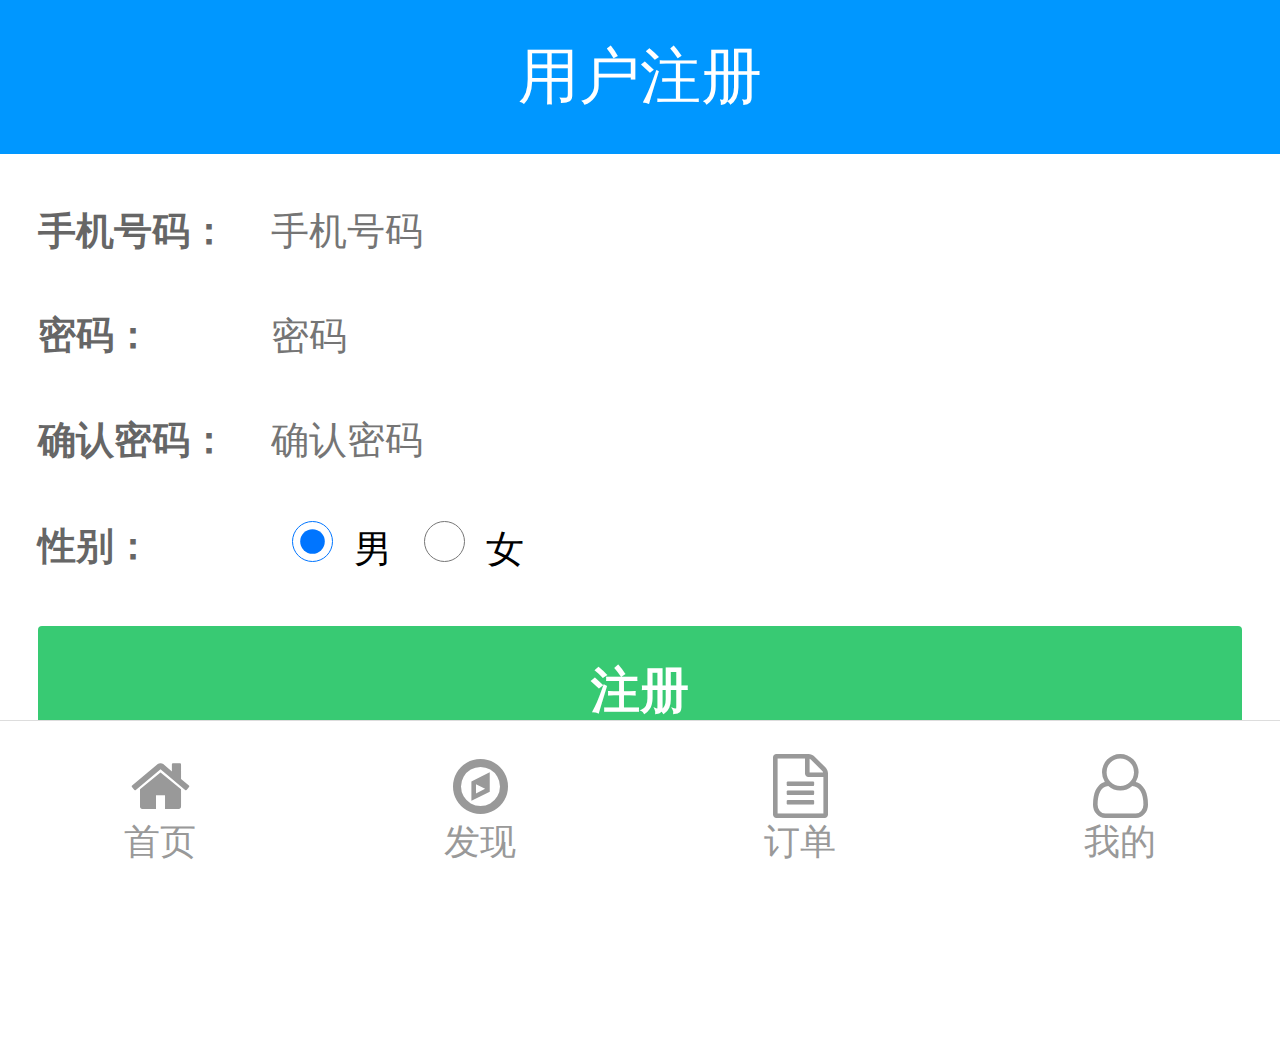
<file: source code/register.html>
<!DOCTYPE html>
<html>
	<head>
		<meta charset="utf-8">
		<meta name="viewport" content="width=device-width,initial-scale=1">
		<link href="framework/font-awesome/css/font-awesome.min.css" rel="stylesheet">
		<link href="framework/reset.css" rel="stylesheet">
		<link href="css/register.css" rel="stylesheet">
		<title>饿了么 用户注册</title>
	</head>
	<body>
		<!-- 总容器 -->
		<div class="wrapper">

			<!-- header部分 -->
			<header>
				<p>用户注册</p>
			</header>

			<!-- 注册表单部分 -->
			<ul class="form-box">
				<li>
					<div class="title">
						手机号码：
					</div>
					<div class="content">
						<input type="text" placeholder="手机号码">
					</div>
				</li>
				<li>
					<div class="title">
						密码：
					</div>
					<div class="content">
						<input type="password" placeholder="密码">
					</div>
				</li>
				<li>
					<div class="title">
						确认密码：
					</div>
					<div class="content">
						<input type="password" placeholder="确认密码">
					</div>
				</li>
				<li>
					<div class="title">
						性别：
					</div>
					<div class="content" style="font-size: 3vw;">
						<input type="radio" name="sex" checked="" style="width: 6vw;height: 3.2vw;">男
						<input type="radio" name="sex" style="width: 6vw;height: 3.2vw;">女
					</div>
				</li>
			</ul>

			<div class="button-login">
				<button onclick="location.href='login.html'">注册</button>
			</div>

			<!-- 底部菜单部分 -->
			<ul class="footer">
				<li onclick="location.href='index.html'">
					<i class="fa fa-home"></i>
					<p>首页</p>
				</li>
				<li>
					<i class="fa fa-compass"></i>
					<p>发现</p>
				</li>
				<li onclick="location.href='orderList.html'">
					<i class="fa fa-file-text-o"></i>
					<p>订单</p>
				</li>
				<li>
					<i class="fa fa-user-o"></i>
					<p>我的</p>
				</li>
			</ul>
		</div>
	</body>
</html>
</file>
<file: source code/framework/icon.css>
/**
 * location 定位小图标 
 * 说明：使用div标签，加上icon-location类样式即可。
 *       但需要放置在一个容器中，调整容器大小，图标能自适应容器大小。
 * 示例：
 * <div class="icon-location-box">
 *     <div class="icon-location"></div>
 * </div>
 */
.icon-location {
	position: relative;
	width: 100%;
	height: 100%;
	border-radius: 50% 50% 50% 0;
	background: #fff;
	transform: rotate(-45deg);
}

.icon-location:after {
	content: '';
	width: 40%;
	height: 40%;
	margin: 30% 0 0 29%;
	background-color: #0097FF;
	position: absolute;
	border-radius: 50%;
}
</file>
<file: source code/css/index.css>
/* 总容器 */
.wrapper {
	width: 100%;
	height: 100%;
}

/* header部分 */
.wrapper header {
	width: 100%;
	height: 12vw;
	background-color: #0097ff;

	display: flex;
	align-items: center;
}

.wrapper header .icon-location-box {
	width: 3.5vw;
	height: 3.5vw;
	margin: 0 1vw 0 3vw;
}

.wrapper header .location-text {
	font-size: 4.5vw;
	font-weight: 700;
	color: #fff;
}

.wrapper header .location-text .fa-caret-down {
	margin-left: 1vw;
}

/* search部分 */
.wrapper .search {
	width: 100%;
	height: 13vw;
}

.wrapper .search .search-fixed-top {
	width: 100%;
	height: 13vw;
	background-color: #0097ff;
	display: flex;
	justify-content: center;
	align-items: center;
}

.wrapper .search .search-fixed-top .search-box {
	width: 90%;
	height: 9vw;
	background-color: #fff;
	border-radius: 2px;

	display: flex;
	justify-content: center;
	align-items: center;

	font-size: 3.5vw;
	color: #aeaeae;
	font-family: "宋体";
	/* 此样式使得文本选中状态无效 */
	user-select: none;
}

.wrapper .search .search-fixed-top .search-box .fa-search {
	margin-right: 1vw;
}

/* 点餐分类部分 */
.wrapper .foodtype {
	width: 100%;
	height: 48vw;

	display: flex;
	flex-wrap: wrap;
	justify-content: space-around;
	align-content: center;
}

.wrapper .foodtype li {
	width: 18vw;
	height: 20vw;

	display: flex;
	flex-direction: column;
	justify-content: center;
	align-items: center;

	user-select: none;
	cursor: pointer;
}

.wrapper .foodtype li img {
	width: 12vw;
	height: 12vw;
}

.wrapper .foodtype li p {
	font-size: 3.2vw;
	color: #666;
}

/* 横幅广告部分 */
.wrapper .banner {
	width: 95%;
	margin: 0 auto;
	height: 29vw;

	background-image: url(../img/index_banner.png);
	background-repeat: no-repeat;
	background-size: cover;

	box-sizing: border-box;
	padding: 2vw 6vw;
}

.wrapper .banner h3 {
	font-size: 4.2vw;
	margin-bottom: 1.2vw;
}

.wrapper .banner p {
	font-size: 3.4vw;
	color: #666;
	margin-bottom: 2.4vw;
}

.wrapper .banner a {
	font-size: 3vw;
	color: #c79060;
	font-weight: 700;
}

/* 超级会员部分 */
.wrapper .supermember {
	width: 95%;
	margin: 0 auto;
	height: 11.5vw;
	background-color: #feedc1;
	margin-top: 1.3vw;
	border-radius: 2px;
	color: #644f1b;

	display: flex;
	justify-content: space-between;
	align-items: center;
}

.wrapper .supermember .left {
	display: flex;
	align-items: center;
	margin-left: 4vw;
	user-select: none;
}

.wrapper .supermember .left img {
	width: 6vw;
	height: 6vw;
	margin-right: 2vw;
}

.wrapper .supermember .left h3 {
	font-size: 4vw;
	margin-right: 2vw;
}

.wrapper .supermember .left p {
	font-size: 3vw;
}

.wrapper .supermember .right {
	font-size: 3vw;
	margin-right: 4vw;
	cursor: pointer;
}

/* 推荐商家部分 */
.wrapper .recommend {
	width: 100%;
	height: 14vw;
	display: flex;
	justify-content: center;
	align-items: center;
}

.wrapper .recommend .recommend-line {
	width: 6vw;
	height: 0.2vw;
	background-color: #888;
}

.wrapper .recommend p {
	font-size: 4vw;
	margin: 0 4vw;
}

/* 推荐方式部分 */
.wrapper .recommendtype {
	width: 100%;
	height: 5vw;
	margin-bottom: 5vw;

	display: flex;
	justify-content: space-around;
	align-items: center;
}

.wrapper .recommendtype li {
	font-size: 3.5vw;
	color: #555;
}

/* 推荐商家列表部分 */
.wrapper .business {
	width: 100%;
	padding-bottom: 14vw;
	/* 存在问题注释【2023-7-12】:课程视频中使用的是margin-bottom,但使用margin-bottom无法达到预期效果(底部菜单栏仍会遮挡推荐商家列表) */
}

.wrapper .business li {
	width: 100%;
	box-sizing: border-box;
	padding: 2.5vw;
	user-select: none;
	border-bottom: solid 1px #ddd;

	display: flex;
}

.wrapper .business li img {
	width: 18vw;
	height: 18vw;
}

.wrapper .business li .business-info {
	width: 100%;
	box-sizing: border-box;
	padding-left: 3vw;
}

.wrapper .business li .business-info .business-info-h {
	display: flex;
	justify-content: space-between;
	align-items: center;
	margin-bottom: 2vw;
}

.wrapper .business li .business-info .business-info-h h3 {
	font-size: 4vw;
	color: #333;
}

.wrapper .business li .business-info .business-info-h .business-info-like {
	width: 1.6vw;
	height: 3.4vw;
	background-color: #666;
	color: #fff;
	font-size: 4vw;
	margin-right: 4vw;

	display: flex;
	justify-content: center;
	align-items: center;
}

.wrapper .business li .business-info .business-info-star {
	display: flex;
	justify-content: space-between;
	align-items: center;
	margin-bottom: 2vw;
	font-size: 3.1vw;
}

.wrapper .business li .business-info .business-info-star .business-info-star-left {
	display: flex;
	align-items: center;
}

.wrapper .business li .business-info .business-info-star .business-info-star-left .fa-star {
	color: #fec80e;
	margin-right: 0.5vw;
}

.wrapper .business li .business-info .business-info-star .business-info-star-left p {
	color: #666;
	margin-left: 1vw;
}

.wrapper .business li .business-info .business-info-star .business-info-star-right {
	background-color: #0097ff;
	color: #fff;
	font-size: 2.4vw;
	border-radius: 2px;
	padding: 0 0.6vw;
}

.wrapper .business li .business-info .business-info-delivery {
	display: flex;
	justify-content: space-between;
	align-items: center;
	margin-bottom: 2vw;

	color: #666;
	font-size: 3.1vw;
}

.wrapper .business li .business-info .business-info-explain {
	display: flex;
	align-items: center;
	margin-bottom: 3vw;
}

.wrapper .business li .business-info .business-info-explain div {
	border: solid 1px #ddd;
	font-size: 2.8vw;
	color: #666;
	border-radius: 3px;
	padding: 0 0.1vw;
}

.wrapper .business li .business-info .business-info-promotion {
	display: flex;
	justify-content: space-between;
	align-items: center;
	margin-bottom: 1.8vw;
}

.wrapper .business li .business-info .business-info-promotion .business-info-promotion-left {
	display: flex;
	align-items: center;
}

.wrapper .business li .business-info .business-info-promotion .business-info-promotion-left .business-info-promotion-left-incon {
	width: 4vw;
	height: 4vw;
	background-color: #70bc46;
	border-radius: 3px;
	font-size: 3vw;
	color: #fff;

	display: flex;
	justify-content: center;
	align-items: center;
}

.wrapper .business li .business-info .business-info-promotion .business-info-promotion-left p {
	color: #666;
	font-size: 3vw;
	margin-left: 2vw;
}

.wrapper .business li .business-info .business-info-promotion .business-info-promotion-right {
	display: flex;
	align-items: center;
	font-size: 2.5vw;
	color: #999;
}

.wrapper .business li .business-info .business-info-promotion .business-info-promotion-right p {
	margin-right: 2vw;
}

/* 底部菜单部分 */
.wrapper .footer {
	width: 100%;
	height: 14vw;
	border-top: solid 1px #ddd;
	background-color: #fff;

	position: fixed;
	left: 0;
	bottom: 0;

	display: flex;
	justify-content: space-around;
	align-items: center;
}

.wrapper .footer li {
	display: flex;
	flex-direction: column;
	justify-content: center;
	align-items: center;

	color: #999;
	user-select: none;
	cursor: pointer;
}

.wrapper .footer li p {
	font-size: 2.8vw;
}

.wrapper .footer li i {
	font-size: 5vw;
}
</file>
<file: source code/css/businessInfo.css>
/* 总容器 */
.wrapper {
	width: 100%;
	height: 100%;
}

/* header部分 */
.wrapper header {
	width: 100%;
	height: 12vw;
	background-color: #0097ff;
	color: #fff;
	font-size: 4.8vw;

	position: fixed;
	left: 0;
	top: 0;
	z-index: 1000;

	display: flex;
	justify-content: center;
	align-items: center;
}

/* 商家logo部分 */
.wrapper .business-logo {
	width: 100%;
	height: 35vw;
	margin-top: 12vw;

	display: flex;
	justify-content: center;
	align-items: center;
}

.wrapper .business-logo img {
	width: 40vw;
	height: 30vw;
	border-radius: 5px;
}

/* 商家信息部分 */
.wrapper .business-info {
	width: 100%;
	height: 20vw;

	display: flex;
	flex-direction: column;
	justify-content: center;
	align-items: center;
}

.wrapper .business-info h1 {
	font-size: 5vw;
}

.wrapper .business-info p {
	font-size: 3vw;
	color: #666;
	margin-top: 1vw;
}

/* 食品列表部分 */
.wrapper .food {
	width: 100%;
	padding-bottom: 14vw;
	/* 存在问题注释[2023-7-14] */
}

.wrapper .food li {
	width: 100%;
	box-sizing: border-box;
	padding: 2.5vw;
	user-select: none;

	display: flex;
	justify-content: space-between;
	align-items: center;
}

.wrapper .food li .food-left {
	display: flex;
	align-items: center;
}

.wrapper .food li .food-left img {
	width: 20vw;
	height: 20vw;
}

.wrapper .food li .food-left .food-left-info {
	margin-left: 3vw;
}

.wrapper .food li .food-left .food-left-info h3 {
	font-size: 3.8vw;
	color: #555;
}

.wrapper .food li .food-left .food-left-info p {
	font-size: 3vw;
	color: #888;
	margin-top: 2vw;
}

.wrapper .food li .food-right {
	width: 16vw;
	display: flex;
	justify-content: space-between;
	align-items: center;
}

.wrapper .food li .food-right .fa-minus-circle {
	font-size: 5.5vw;
	color: #999;
	cursor: pointer;
}

.wrapper .food li .food-right p {
	font-size: 3.6vw;
	color: #333;
}

.wrapper .food li .food-right .fa-plus-circle {
	font-size: 5.5vw;
	color: #0097ef;
	cursor: pointer;
}

/* 购物车部分 */
.wrapper .cart {
	width: 100%;
	height: 14vw;

	position: fixed;
	left: 0;
	bottom: 0;

	display: flex;
}

.wrapper .cart .cart-left {
	flex: 2;
	background-color: #505051;
	display: flex;
}

.wrapper .cart .cart-left .cart-left-icon {
	width: 16vw;
	height: 16vw;
	box-sizing: border-box;
	border: solid 1.6vw #444;
	border-radius: 8vw;
	background-color: #3190e8;
	font-size: 7vw;
	color: #fff;

	display: flex;
	justify-content: center;
	align-items: center;

	margin-top: -4vw;
	margin-left: 3vw;

	position: relative;
}

.wrapper .cart .cart-left .cart-left-icon .cart-left-icon-quantity {
	width: 5vw;
	height: 5vw;
	border-radius: 2.5vw;
	background-color: red;
	color: #fff;
	font-size: 3.6vw;

	display: flex;
	justify-content: center;
	align-items: center;

	position: absolute;
	right: -1.5vw;
	top: -1.5vw;
}

.wrapper .cart .cart-left .cart-left-info p:first-child {
	font-size: 4.5vw;
	color: #fff;
	margin-top: 1vw;
}

.wrapper .cart .cart-left .cart-left-info p:last-child {
	font-size: 2.8vw;
	color: #aaa;
}

.wrapper .cart .cart-right {
	flex: 1;
}

/* 达到起送费时 */
.wrapper .cart .cart-right .cart-right-item {
	width: 100%;
	height: 100%;
	background-color: #38ca73;
	color: #fff;
	font-size: 4.5vw;
	font-weight: 700;
	user-select: none;
	cursor: pointer;

	display: flex;
	justify-content: center;
	align-items: center;
}

/* 未达到起送费时 */
/* .wrapper .cart .cart-right .cart-right-item {
	width: 100%;
	height: 100%;
	background-color: #535356;
	color: #fff;
	font-size: 4.5vw;
	font-weight: 700;
	user-select: none;

	display: flex;
	justify-content: center;
	align-items: center;
} */
</file>
<file: source code/css/businessList.css>
/* 总容器 */
.wrapper {
	width: 100%;
	height: 100%;
}

/* header部分 */
.wrapper header {
	width: 100%;
	height: 12vw;
	background-color: #0097ff;
	color: #fff;
	font-size: 4.8vw;

	position: fixed;
	left: 0;
	top: 0;
	z-index: 1000;

	display: flex;
	justify-content: center;
	align-items: center;
}

/* 商家列表部分 */
.wrapper .business {
	width: 100%;
	margin-top: 12vw;
	padding-bottom: 14vw;
	/* 存在问题注释【2023-7-13】:课程视频中使用的是margin-bottom,但使用margin-bottom无法达到预期效果(底部菜单栏仍会遮挡商家列表) */
}

.wrapper .business li {
	width: 100%;
	box-sizing: border-box;
	padding: 2.5vw;
	border-bottom: solid 1px #ddd;
	user-select: none;
	cursor: pointer;

	display: flex;
	align-items: center;
}

.wrapper .business li .business-img {
	position: relative;
}

.wrapper .business li .business-img img {
	width: 20vw;
	height: 20vw;
}

.wrapper .business li .business-img .business-img-quantity {
	width: 5vw;
	height: 5vw;
	background-color: red;
	color: #fff;
	font-size: 3.6vw;
	border-radius: 2.5vw;

	display: flex;
	justify-content: center;
	align-items: center;

	position: absolute;
	right: -1.5vw;
	top: -1.5vw;
}

.wrapper .business li .business-info {
	margin-left: 3vw;
}

.wrapper .business li .business-info h3 {
	font-size: 3.8vw;
	color: #555;
}

.wrapper .business li .business-info p {
	font-size: 3vw;
	color: #888;
	margin-top: 2vw;
}

/* 底部菜单部分 */
.wrapper .footer {
	width: 100%;
	height: 14vw;
	border-top: solid 1px #ddd;
	background-color: #fff;

	position: fixed;
	left: 0;
	bottom: 0;

	display: flex;
	justify-content: space-around;
	align-items: center;
}

.wrapper .footer li {
	display: flex;
	flex-direction: column;
	justify-content: center;
	align-items: center;

	color: #999;
	user-select: none;
	cursor: pointer;
}

.wrapper .footer li p {
	font-size: 2.8vw;
}

.wrapper .footer li i {
	font-size: 5vw;
}
</file>
<file: source code/css/login.css>
/* 总容器 */
.wrapper {
	width: 100%;
	height: 100%;
}

/* header部分 */
.wrapper header {
	width: 100%;
	height: 12vw;
	background-color: #0097ff;
	color: #fff;
	font-size: 4.8vw;

	position: fixed;
	left: 0;
	top: 0;
	z-index: 1000;

	display: flex;
	justify-content: center;
	align-items: center;
}

/* 登录表单部分 */
.wrapper .form-box {
	width: 100%;
	margin-top: 12vw;
}

.wrapper .form-box li {
	box-sizing: border-box;
	padding: 4vw 3vw 0 3vw;

	display: flex;
	align-items: center;
}

.wrapper .form-box li .title {
	flex: 0 0 18vw;
	font-size: 3vw;
	font-weight: 700;
	color: #666;
}

.wrapper .form-box li .content {
	flex: 1;
}

.wrapper .form-box li .content input {
	border: none;
	outline: none;
	width: 100%;
	height: 4vw;
	font-size: 3vw;
}

.wrapper .button-login {
	width: 100%;
	box-sizing: border-box;
	padding: 4vw 3vw 0;
}

.wrapper .button-login button {
	width: 100%;
	height: 10vw;
	font-size: 3.8vw;
	font-weight: 700;
	color: #fff;
	background-color: #38ca73;
	border-radius: 4px;

	border: none;
	outline: none;
}

.wrapper .button-register {
	width: 100%;
	box-sizing: border-box;
	padding: 4vw 3vw 0;
}

.wrapper .button-register button {
	width: 100%;
	height: 10vw;
	font-size: 3.8vw;
	font-weight: 700;
	color: #666;
	background-color: #eee;
	border-radius: 4px;

	border: none;
	outline: none;
	border: solid 1px #ddd;
}

/* 底部菜单部分 */
.wrapper .footer {
	width: 100%;
	height: 14vw;
	border-top: solid 1px #ddd;
	background-color: #fff;

	position: fixed;
	left: 0;
	bottom: 0;

	display: flex;
	justify-content: space-around;
	align-items: center;
}

.wrapper .footer li {
	display: flex;
	flex-direction: column;
	justify-content: center;
	align-items: center;

	color: #999;
	user-select: none;
	cursor: pointer;
}

.wrapper .footer li p {
	font-size: 2.8vw;
}

.wrapper .footer li i {
	font-size: 5vw;
}
</file>
<file: source code/css/order.css>
/* 总容器 */
.wrapper {
	width: 100%;
	height: 100%;
}

/* header部分 */
.wrapper header {
	width: 100%;
	height: 12vw;
	background-color: #0097ff;
	color: #fff;
	font-size: 4.8vw;

	position: fixed;
	left: 0;
	top: 0;
	z-index: 1000;

	display: flex;
	justify-content: center;
	align-items: center;
}

/* 订单信息部分 */
.wrapper .order-info {
	width: 100%;
	margin-top: 12vw;
	background-color: #0097ff;
	/* 修改源代码注释[2023-7-17]:课程视频中所使用的背景颜色为#0097ef */
	box-sizing: border-box;
	padding: 2vw;
	color: #fff;
}

.wrapper .order-info h5 {
	font-size: 3vw;
	font-weight: 300;
}

.wrapper .order-info .order-info-address {
	width: 100%;
	display: flex;
	justify-content: space-between;
	align-items: center;

	font-weight: 700;
	user-select: none;
	cursor: pointer;
	margin: 1vw 0;
}

.wrapper .order-info .order-info-address p {
	width: 90%;
	font-size: 5vw;
}

.wrapper .order-info .order-info-address i {
	font-size: 6vw;
}

.wrapper .order-info p {
	font-size: 3vw;
}

.wrapper h3 {
	box-sizing: border-box;
	padding: 3vw;
	font-size: 4vw;
	color: #666;
	border-bottom: solid 1px #ddd;
}

/* 订单明细部分 */
.wrapper .order-detailed {
	width: 100%;
}

.wrapper .order-detailed li {
	width: 100%;
	height: 16vw;
	box-sizing: border-box;
	padding: 3vw;
	color: #666;

	display: flex;
	justify-content: space-between;
	align-items: center;
}

.wrapper .order-detailed li .order-detailed-left {
	display: flex;
	align-items: center;
}

.wrapper .order-detailed li .order-detailed-left img {
	width: 10vw;
	height: 10vw;
}

.wrapper .order-detailed li .order-detailed-left p {
	font-size: 3.5vw;
	margin-left: 3vw;
}

.wrapper .order-detailed li p {
	font-size: 3.5vw;
}

.wrapper .order-deliveryfee {
	width: 100%;
	height: 16vw;
	box-sizing: border-box;
	padding: 3vw;
	color: #666;

	display: flex;
	justify-content: space-between;
	align-items: center;

	font-size: 3.5vw;
}

/* 订单合计部分 */
.wrapper .total {
	width: 100%;
	height: 14vw;

	position: fixed;
	left: 0;
	bottom: 0;

	display: flex;
}

.wrapper .total .total-left {
	flex: 2;
	background-color: #505051;
	color: #fff;
	font-size: 4.5vw;
	font-weight: 700;
	user-select: none;

	display: flex;
	justify-content: center;
	align-items: center;
}

.wrapper .total .total-right {
	flex: 1;
	background-color: #38ca73;
	color: #fff;
	font-size: 4.5vw;
	font-weight: 700;
	user-select: none;
	cursor: pointer;

	display: flex;
	justify-content: center;
	align-items: center;
}
</file>
<file: source code/css/orderList.css>
/* 总容器 */
.wrapper {
	width: 100%;
	height: 100%;
}

/* header部分 */
.wrapper header {
	width: 100%;
	height: 12vw;
	background-color: #0097ff;
	color: #fff;
	font-size: 4.8vw;

	position: fixed;
	left: 0;
	top: 0;
	z-index: 1000;

	display: flex;
	justify-content: center;
	align-items: center;
}

/* 订单列表部分 */
.wrapper h3 {
	margin-top: 12vw;
	box-sizing: border-box;
	padding: 4vw;
	font-size: 4vw;
	font-weight: 300;
	color: #999;
}

.wrapper .order {
	width: 100%;
	padding-bottom: 14vw;
	/* 注：课程视频中没有设置此项 */
}

.wrapper .order li {
	width: 100%;
}

.wrapper .order li .order-info {
	box-sizing: border-box;
	padding: 2vw 4vw;
	font-size: 4vw;
	color: #666;

	display: flex;
	justify-content: space-between;
	align-items: center;
}

.wrapper .order li .order-info .order-info-right {
	display: flex;
}

.wrapper .order li .order-info .order-info-right .order-info-right-icon {
	background-color: #f90;
	color: #fff;
	border-radius: 3px;
	margin-left: 2vw;
	user-select: none;
	cursor: pointer;
}

.wrapper .order li .order-detailed {
	width: 100%;
}

.wrapper .order li .order-detailed li {
	width: 100%;
	box-sizing: border-box;
	padding: 1vw 4vw;
	color: #666;
	font-size: 3vw;

	display: flex;
	justify-content: space-between;
	align-items: center;
}

/* 底部菜单部分 */
.wrapper .footer {
	width: 100%;
	height: 14vw;
	border-top: solid 1px #ddd;
	background-color: #fff;

	position: fixed;
	left: 0;
	bottom: 0;

	display: flex;
	justify-content: space-around;
	align-items: center;
}

.wrapper .footer li {
	display: flex;
	flex-direction: column;
	justify-content: center;
	align-items: center;

	color: #999;
	user-select: none;
	cursor: pointer;
}

.wrapper .footer li p {
	font-size: 2.8vw;
}

.wrapper .footer li i {
	font-size: 5vw;
}
</file>
<file: source code/css/payment.css>
/* 总容器 */
.wrapper {
	width: 100%;
	height: 100%;
}

/* header部分 */
.wrapper header {
	width: 100%;
	height: 12vw;
	background-color: #0097ff;
	color: #fff;
	font-size: 4.8vw;

	position: fixed;
	left: 0;
	top: 0;
	z-index: 1000;

	display: flex;
	justify-content: center;
	align-items: center;
}

/* 订单信息部分 */
.wrapper h3 {
	margin-top: 12vw;
	box-sizing: border-box;
	padding: 4vw 4vw 0;

	font-size: 4vw;
	font-weight: 300;
	color: #999;
}

.wrapper .order-info {
	box-sizing: border-box;
	padding: 4vw;
	font-size: 4vw;
	color: #666;

	display: flex;
	justify-content: space-between;
	align-items: center;
}

.wrapper .order-info p:last-child {
	color: orangered;
}

/* 订单明细部分 */
.wrapper .order-detailed {
	width: 100%;
}

.wrapper .order-detailed li {
	width: 100%;
	/* 宽度设置与否不影响最终效果 */
	box-sizing: border-box;
	padding: 1vw 4vw;

	display: flex;
	justify-content: space-between;
	align-items: center;
}

.wrapper .order-detailed li p {
	font-size: 3vw;
	color: #666;
}

/* 支付方式部分 */
.wrapper .payment-type {
	width: 100%;
}

.wrapper .payment-type li {
	width: 100%;
	box-sizing: border-box;
	padding: 4vw;

	display: flex;
	justify-content: space-between;
	align-items: center;
}

.wrapper .payment-type li img {
	width: 33vw;
	height: 8.9vw;
}

.wrapper .payment-type li .fa-check-circle {
	font-size: 5vw;
	color: #38ca73;
}

.wrapper .payment-button {
	width: 100%;
	box-sizing: border-box;
	padding: 4vw;
}

.wrapper .payment-button button {
	width: 100%;
	height: 10vw;
	border: none;
	/* 去除按钮边框 */
	outline: none;
	/* 去除外轮廓线 */
	border-radius: 4px;
	background-color: #38ca73;
	color: #fff;
}

/* 底部菜单部分 */
.wrapper .footer {
	width: 100%;
	height: 14vw;
	border-top: solid 1px #ddd;
	background-color: #fff;

	position: fixed;
	left: 0;
	bottom: 0;

	display: flex;
	justify-content: space-around;
	align-items: center;
}

.wrapper .footer li {
	display: flex;
	flex-direction: column;
	justify-content: center;
	align-items: center;

	color: #999;
	user-select: none;
	cursor: pointer;
}

.wrapper .footer li p {
	font-size: 2.8vw;
}

.wrapper .footer li i {
	font-size: 5vw;
}
</file>
<file: source code/css/register.css>
/* 总容器 */
.wrapper {
	width: 100%;
	height: 100%;
}

/* header部分 */
.wrapper header {
	width: 100%;
	height: 12vw;
	background-color: #0097ff;
	color: #fff;
	font-size: 4.8vw;

	position: fixed;
	left: 0;
	top: 0;
	z-index: 1000;

	display: flex;
	justify-content: center;
	align-items: center;
}

/* 注册表单部分 */
.wrapper .form-box {
	width: 100%;
	margin-top: 12vw;
}

.wrapper .form-box li {
	box-sizing: border-box;
	padding: 4vw 3vw 0 3vw;

	display: flex;
	align-items: center;
}

.wrapper .form-box li .title {
	flex: 0 0 18vw;
	font-size: 3vw;
	font-weight: 700;
	color: #666;
}

.wrapper .form-box li .content {
	flex: 1;
}

.wrapper .form-box li .content input {
	border: none;
	outline: none;
	width: 100%;
	height: 4vw;
	font-size: 3vw;
}

.wrapper .button-login {
	width: 100%;
	box-sizing: border-box;
	padding: 4vw 3vw 0;
}

.wrapper .button-login button {
	width: 100%;
	height: 10vw;
	font-size: 3.8vw;
	font-weight: 700;
	color: #fff;
	background-color: #38ca73;
	border-radius: 4px;

	border: none;
	outline: none;
}

.wrapper .button-register {
	width: 100%;
	box-sizing: border-box;
	padding: 4vw 3vw 0;
}

.wrapper .button-register button {
	width: 100%;
	height: 10vw;
	font-size: 3.8vw;
	font-weight: 700;
	color: #666;
	background-color: #eee;
	border-radius: 4px;

	border: none;
	outline: none;
	border: solid 1px #ddd;
}

/* 底部菜单部分 */
.wrapper .footer {
	width: 100%;
	height: 14vw;
	border-top: solid 1px #ddd;
	background-color: #fff;

	position: fixed;
	left: 0;
	bottom: 0;

	display: flex;
	justify-content: space-around;
	align-items: center;
}

.wrapper .footer li {
	display: flex;
	flex-direction: column;
	justify-content: center;
	align-items: center;

	color: #999;
	user-select: none;
	cursor: pointer;
}

.wrapper .footer li p {
	font-size: 2.8vw;
}

.wrapper .footer li i {
	font-size: 5vw;
}
</file>
